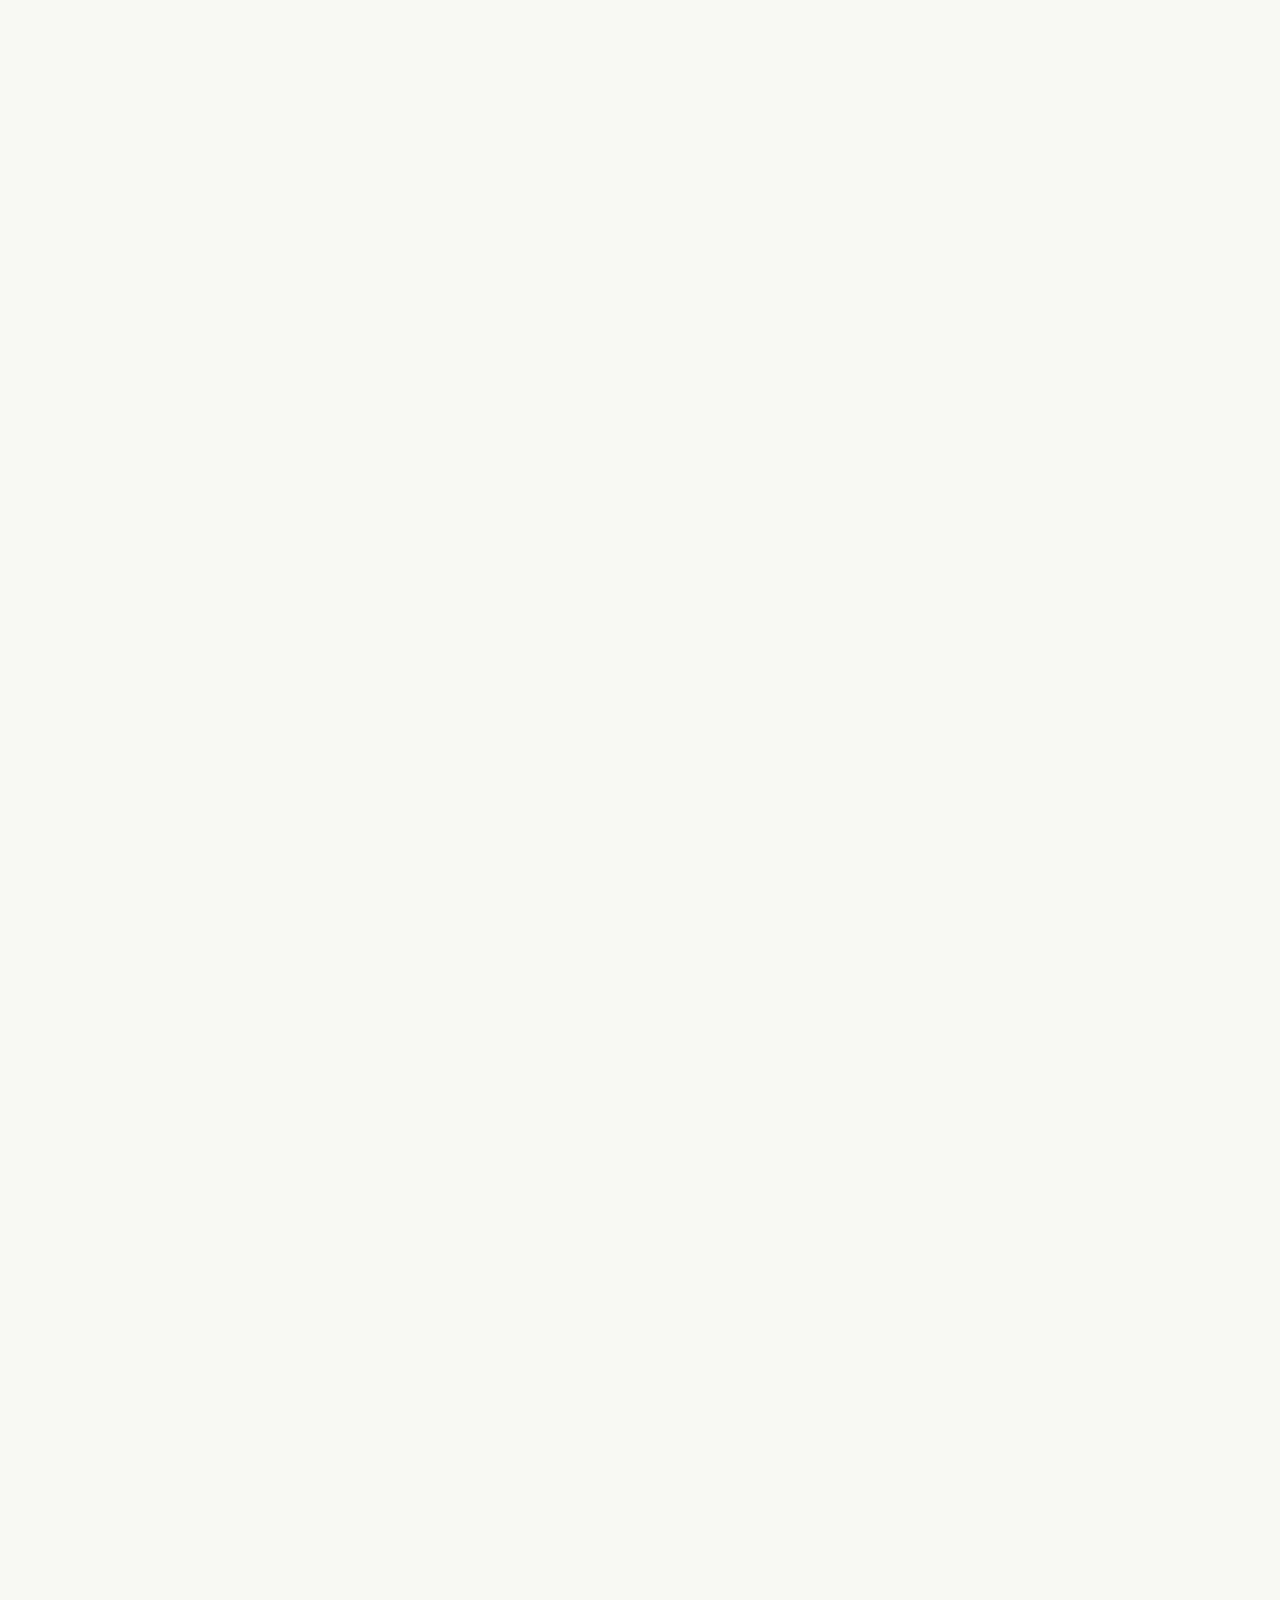
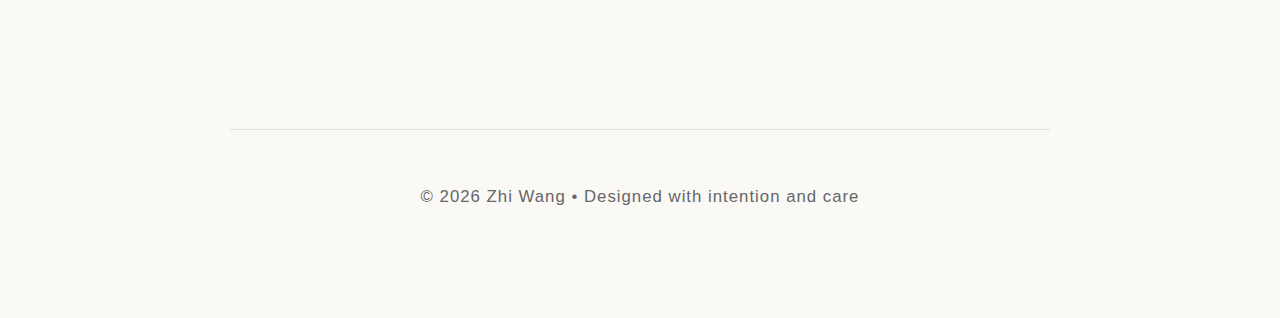
<file: index.html>
<!DOCTYPE html>
<html lang="en">

<head>
    <meta charset="UTF-8">
    <meta name="viewport" content="width=device-width, initial-scale=1.0">
    <meta name="description"
        content="Zhi Wang — Data scientist and AI developer in pharma, building analytics solutions that turn complex data into clear decisions.">
    <meta name="keywords" content="pharma, Data Scientist, AI developer">
    <title>Zhi Wang</title>
    <link
        href="https://fonts.googleapis.com/css2?family=Cormorant+Garamond:wght@300;400;600&family=Inter:wght@300;400;500;600&display=swap"
        rel="stylesheet">
    <link rel="stylesheet" href="styles.css">
    <!-- Google tag (gtag.js) -->
    <script async src="https://www.googletagmanager.com/gtag/js?id=G-XLRJQ6YV95"></script>
    <script>
        window.dataLayer = window.dataLayer || [];
        function gtag() { dataLayer.push(arguments); }
        gtag('js', new Date());
        gtag('config', 'G-XLRJQ6YV95');
    </script>
</head>

<body>
    <div class="container">
        <nav>
            <ul>
                <li><a href="index.html" class="active">Home</a></li>
                <li><a href="bio.html">Bio</a></li>
                <li><a href="apps/">Apps</a></li>
                <li><a href="blog/">Blog</a></li>
                <li><a href="fun/">Fun</a></li>
                <li><a href="publications.html">Publications</a></li>
                <li><a href="index.html#contact">Contact</a></li>
            </ul>
        </nav>

        <header>
            <h1>Zhi Wang</h1>
            <p class="tagline">Pharma <span class="accent-dot"></span> Data Scientist <span class="accent-dot"></span>
                AI Developer</p>
        </header>

        <section id="intro">
            <h2>Intro</h2>
            <p class="intro">
                Trained as a research scientist in public health, I am an analytics professional in pharma who builds
                data science and AI solutions that turn complex data into clear decisions and measurable impact.
            </p>
            <p class="intro">
                In my free time, I build apps and practical solutions focused on real health problems.
            </p>
        </section>

        <section id="contact">
            <h2>Let's Connect</h2>
            <p class="intro">
                I'm always interested in collaborating on meaningful projects, speaking at events,
                or simply having thoughtful conversations about data science, AI, and health tech.
            </p>
            <p>LinkedIn is the best option to reach out. I'm also active on GitHub.</p>
            <div class="contact-links">
                <a href="https://github.com/zhiwdev" target="_blank" rel="noopener noreferrer">GitHub</a>
                <a href="https://www.linkedin.com/in/zwang89" target="_blank" rel="noopener noreferrer">LinkedIn</a>
            </div>
        </section>

        <footer>
            <p>© 2026 Zhi Wang • Designed with intention and care</p>
        </footer>
    </div>
</body>

</html>
</file>
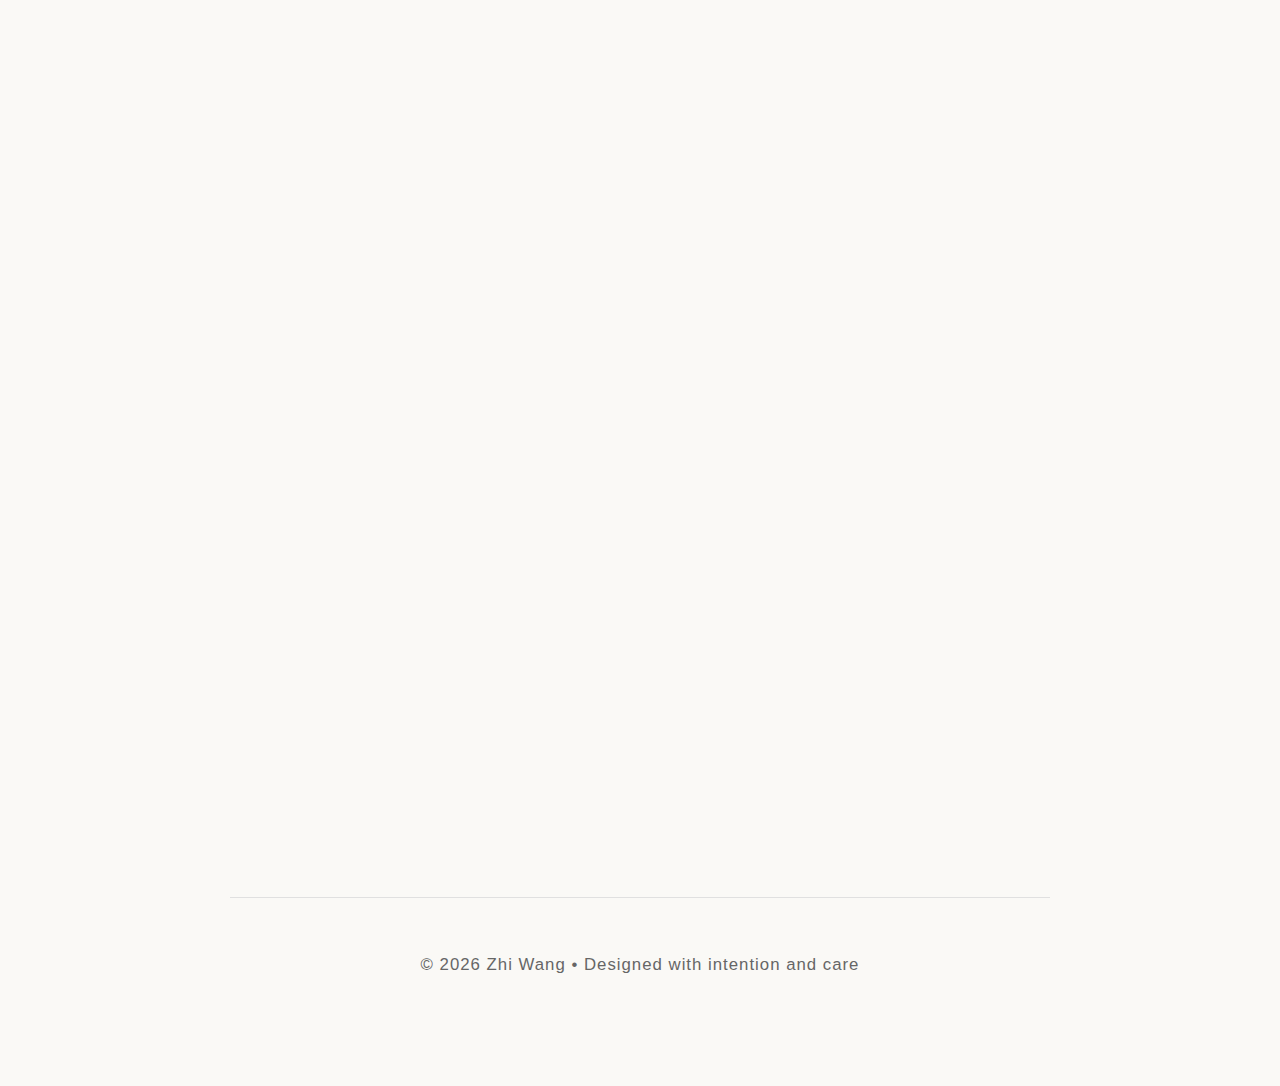
<file: apps/index.html>
<!DOCTYPE html>
<html lang="en">

<head>
    <meta charset="UTF-8">
    <meta name="viewport" content="width=device-width, initial-scale=1.0">
    <meta name="description" content="Apps built by Zhi Wang — practical solutions focused on real health problems.">
    <title>Apps • Zhi Wang</title>
    <link
        href="https://fonts.googleapis.com/css2?family=Cormorant+Garamond:wght@300;400;600&family=Inter:wght@300;400;500;600&display=swap"
        rel="stylesheet">
    <link rel="stylesheet" href="../styles.css">
    <!-- Google tag (gtag.js) -->
    <script async src="https://www.googletagmanager.com/gtag/js?id=G-XLRJQ6YV95"></script>
    <script>
        window.dataLayer = window.dataLayer || [];
        function gtag() { dataLayer.push(arguments); }
        gtag('js', new Date());
        gtag('config', 'G-XLRJQ6YV95');
    </script>
</head>

<body>
    <div class="container">
        <nav>
            <ul>
                <li><a href="../index.html">Home</a></li>
                <li><a href="../bio.html">Bio</a></li>
                <li><a href="../apps/" class="active">Apps</a></li>
                <li><a href="../blog/">Blog</a></li>
                <li><a href="../fun/">Fun</a></li>
                <li><a href="../publications.html">Publications</a></li>
                <li><a href="../index.html#contact">Contact</a></li>
            </ul>
        </nav>

        <section id="apps">
            <h2>Apps</h2>
            <p class="intro">
                I build apps to help people and improve wellness.
            </p>
            <div class="glass-card">
                <h3
                    style="font-family: 'Cormorant Garamond', serif; font-size: 1.6rem; font-weight: 400; color: var(--text-primary); margin-bottom: 12px;">
                    NotEmbarrassing</h3>
                <p>
                    NotEmbarrassing is a privacy-first iOS app that helps people discreetly log sensitive health
                    symptoms, monitor patterns over time, and keep personal data secure with SwiftUI, Core Data, and
                    CloudKit-backed iCloud sync.
                </p>
                <p style="margin-bottom: 0;">
                    Product website: <a href="https://productsbweb.pages.dev/not-embarrassing/" target="_blank" rel="noopener noreferrer"
                        style="color: var(--gold); text-decoration: none; border-bottom: 1px solid var(--gold);"
                        aria-label="Visit NotEmbarrassing product website">productsbweb.pages.dev/not-embarrassing/</a>
                </p>
            </div>
        </section>

        <footer>
            <p>© 2026 Zhi Wang • Designed with intention and care</p>
        </footer>
    </div>
</body>

</html>
</file>
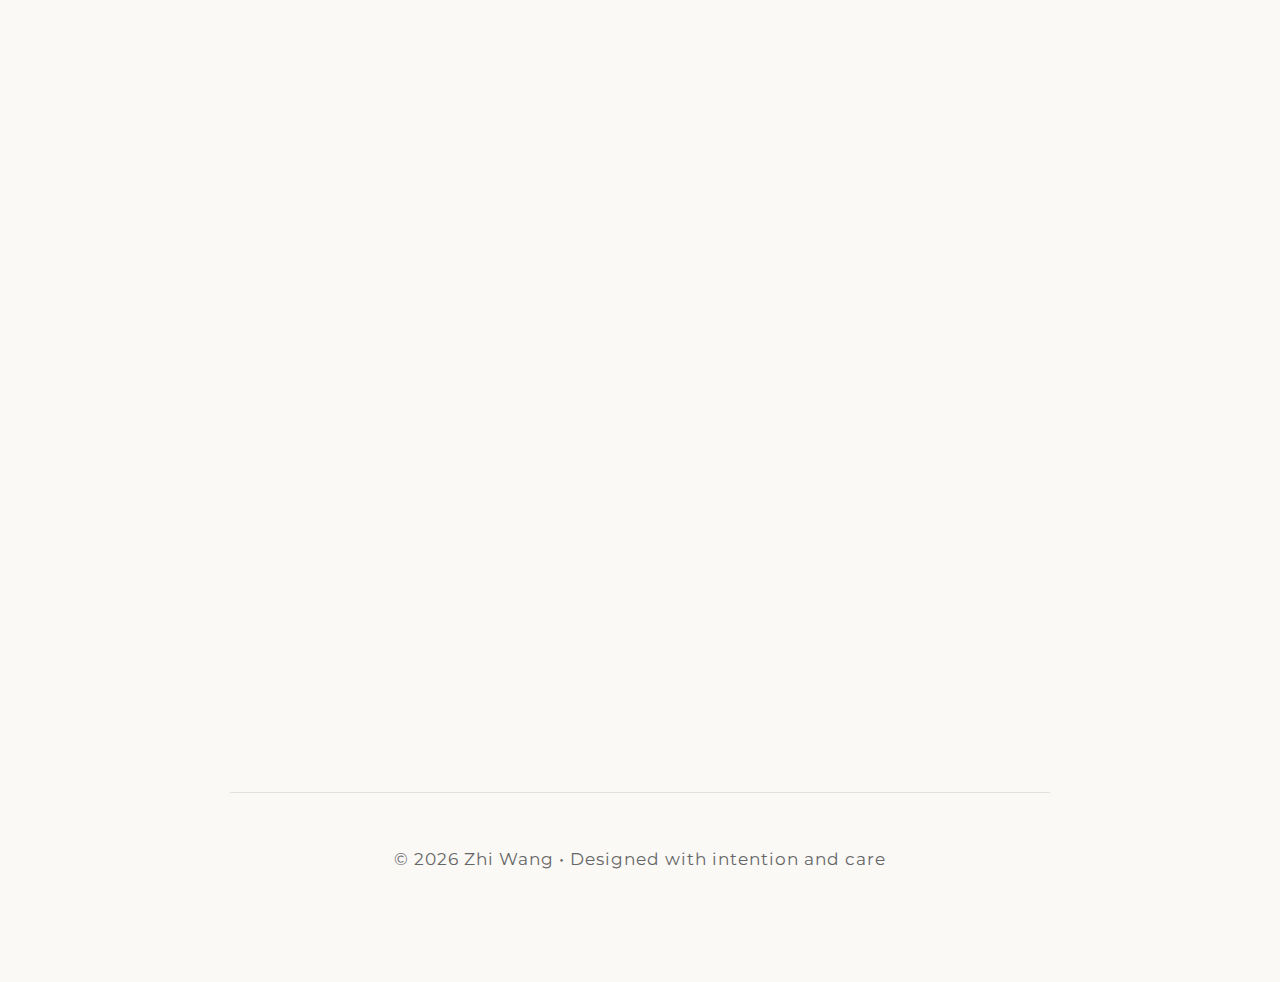
<file: blog/index.html>
<!DOCTYPE html>
<html lang="en">

<head>
    <meta charset="UTF-8">
    <meta name="viewport" content="width=device-width, initial-scale=1.0">
    <meta name="description"
        content="Blog by Zhi Wang — essays and notes on data science, AI, analytics leadership, and building products.">
    <title>Blog • Zhi Wang</title>
    <link
        href="https://fonts.googleapis.com/css2?family=Cormorant+Garamond:wght@300;400;600&family=Montserrat:wght@300;400;600&display=swap"
        rel="stylesheet">
    <link rel="stylesheet" href="../styles.css">
    <!-- Google tag (gtag.js) -->
    <script async src="https://www.googletagmanager.com/gtag/js?id=G-XLRJQ6YV95"></script>
    <script>
        window.dataLayer = window.dataLayer || [];
        function gtag() { dataLayer.push(arguments); }
        gtag('js', new Date());
        gtag('config', 'G-XLRJQ6YV95');
    </script>
</head>

<body>
    <div class="container">

        <nav>
            <ul>
                <li><a href="../index.html">Home</a></li>
                <li><a href="../bio.html">Bio</a></li>
                <li><a href="../apps/">Apps</a></li>
                <li><a href="../blog/" class="active">Blog</a></li>
                <li><a href="../fun/">Fun</a></li>
                <li><a href="../publications.html">Publications</a></li>
                <li><a href="../index.html#contact">Contact</a></li>
            </ul>
        </nav>

        <section id="blog">
            <h2>Blog</h2>
            <p class="intro">
                Essays and notes on data science, AI, analytics leadership, and the craft of building.
            </p>
            <p>
                Coming soon.
            </p>
        </section>

        <footer>
            <p>© 2026 Zhi Wang • Designed with intention and care</p>
        </footer>
    </div>
</body>

</html>
</file>
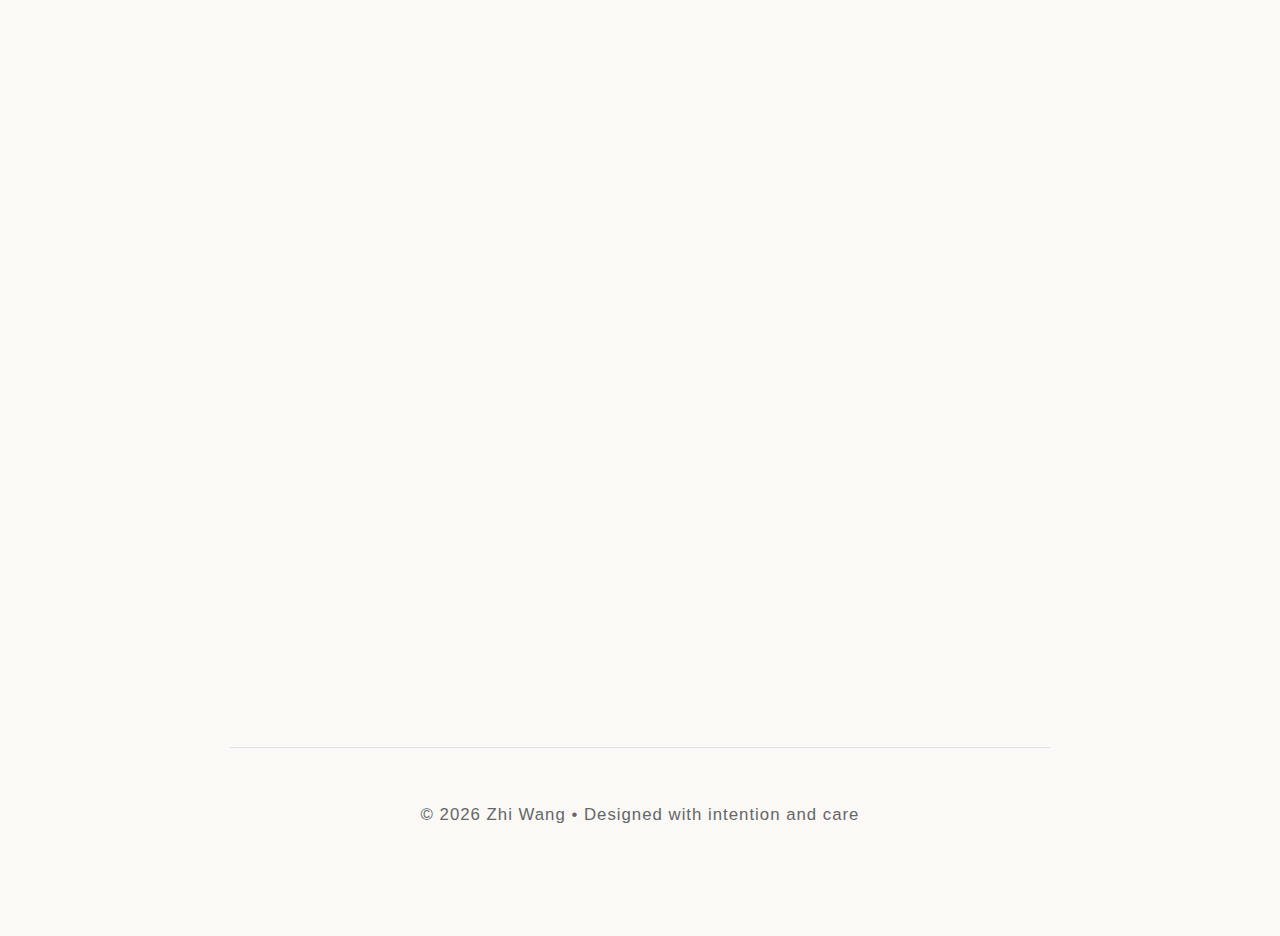
<file: fun/index.html>
<!DOCTYPE html>
<html lang="en">

<head>
    <meta charset="UTF-8">
    <meta name="viewport" content="width=device-width, initial-scale=1.0">
    <meta name="description" content="Fun side projects, experiments, and creative work by Zhi Wang.">
    <title>Fun • Zhi Wang</title>
    <link
        href="https://fonts.googleapis.com/css2?family=Cormorant+Garamond:wght@300;400;600&family=Inter:wght@300;400;500;600&display=swap"
        rel="stylesheet">
    <link rel="stylesheet" href="../styles.css">
    <!-- Google tag (gtag.js) -->
    <script async src="https://www.googletagmanager.com/gtag/js?id=G-XLRJQ6YV95"></script>
    <script>
        window.dataLayer = window.dataLayer || [];
        function gtag() { dataLayer.push(arguments); }
        gtag('js', new Date());
        gtag('config', 'G-XLRJQ6YV95');
    </script>
</head>

<body>
    <div class="container">
        <nav>
            <ul>
                <li><a href="../index.html">Home</a></li>
                <li><a href="../bio.html">Bio</a></li>
                <li><a href="../apps/">Apps</a></li>
                <li><a href="../blog/">Blog</a></li>
                <li><a href="../fun/" class="active">Fun</a></li>
                <li><a href="../publications.html">Publications</a></li>
                <li><a href="../index.html#contact">Contact</a></li>
            </ul>
        </nav>

        <section id="fun">
            <h2>Fun</h2>
            <p class="intro">
                Side quests, experiments, and small delights outside the main work.
            </p>
            <p>
                Coming soon.
            </p>
        </section>

        <footer>
            <p>© 2026 Zhi Wang • Designed with intention and care</p>
        </footer>
    </div>
</body>

</html>
</file>
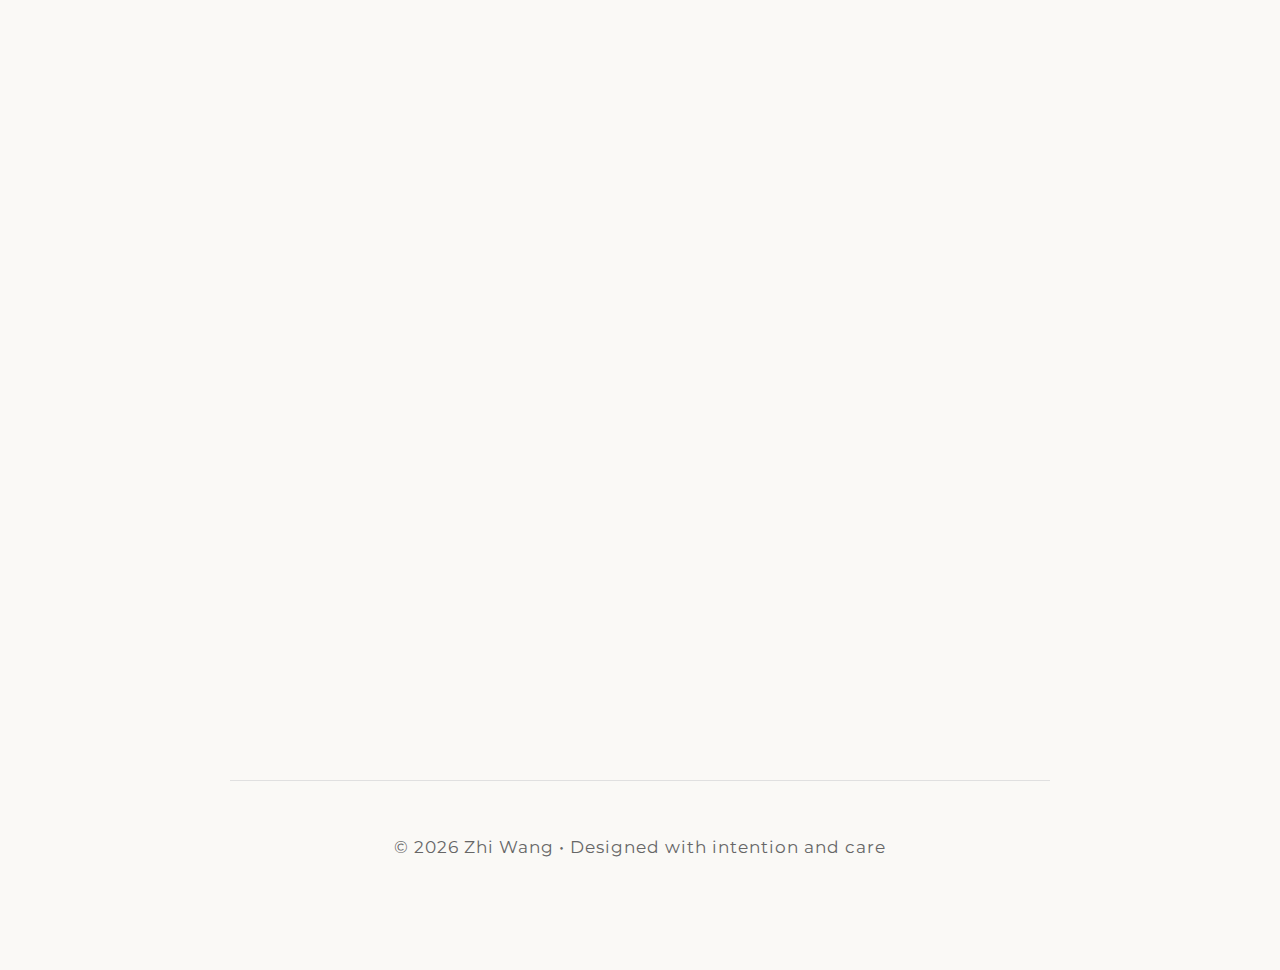
<file: apps.html>
<!DOCTYPE html>
<html lang="en">

<head>
    <meta charset="UTF-8">
    <meta name="viewport" content="width=device-width, initial-scale=1.0">
    <title>Apps • Zhi Wang</title>
    <link
        href="https://fonts.googleapis.com/css2?family=Cormorant+Garamond:wght@300;400;600&family=Montserrat:wght@300;400;600&display=swap"
        rel="stylesheet">
    <style>
        * {
            margin: 0;
            padding: 0;
            box-sizing: border-box;
        }

        :root {
            --cream: #faf9f6;
            --charcoal: #2c2c2c;
            --gold: #d4af37;
            --sage: #8a9a7b;
            --text-primary: #1a1a1a;
            --text-secondary: #666666;
        }

        body {
            font-family: 'Montserrat', sans-serif;
            background: var(--cream);
            color: var(--text-primary);
            line-height: 1.8;
        }

        .container {
            max-width: 900px;
            margin: 0 auto;
            padding: 80px 40px;
        }

        header {
            margin-bottom: 100px;
            opacity: 0;
            animation: fadeInUp 1.2s ease-out forwards;
        }

        @keyframes fadeInUp {
            from {
                opacity: 0;
                transform: translateY(30px);
            }

            to {
                opacity: 1;
                transform: translateY(0);
            }
        }

        h1 {
            font-family: 'Cormorant Garamond', serif;
            font-size: 5rem;
            font-weight: 300;
            color: var(--charcoal);
            margin-bottom: 20px;
            letter-spacing: -2px;
            position: relative;
            display: inline-block;
        }

        h1::after {
            content: '';
            position: absolute;
            bottom: -10px;
            left: 0;
            width: 0;
            height: 2px;
            background: linear-gradient(90deg, var(--gold), var(--sage));
            animation: expandLine 1.5s ease-out 0.5s forwards;
        }

        @keyframes expandLine {
            to {
                width: 100%;
            }
        }

        .tagline {
            font-size: 1.1rem;
            color: var(--text-secondary);
            font-weight: 300;
            letter-spacing: 3px;
            text-transform: uppercase;
            margin-top: 30px;
        }

        nav {
            margin: 60px 0 100px;
            border-top: 1px solid #e0e0e0;
            border-bottom: 1px solid #e0e0e0;
            padding: 30px 0;
            opacity: 0;
            animation: fadeIn 1s ease-out 0.8s forwards;
        }

        @keyframes fadeIn {
            to {
                opacity: 1;
            }
        }

        nav ul {
            list-style: none;
            display: flex;
            gap: 50px;
            justify-content: center;
            flex-wrap: wrap;
        }

        nav a {
            color: var(--text-primary);
            text-decoration: none;
            font-size: 0.9rem;
            letter-spacing: 2px;
            text-transform: uppercase;
            position: relative;
            transition: color 0.3s ease;
        }

        nav a::before {
            content: '';
            position: absolute;
            bottom: -5px;
            left: 50%;
            width: 0;
            height: 1px;
            background: var(--gold);
            transition: all 0.3s ease;
            transform: translateX(-50%);
        }

        nav a:hover {
            color: var(--gold);
        }

        nav a:hover::before {
            width: 100%;
        }

        section {
            margin-bottom: 120px;
            opacity: 0;
            animation: fadeInUp 1s ease-out forwards;
        }

        section:nth-child(1) {
            animation-delay: 1s;
        }

        h2 {
            font-family: 'Cormorant Garamond', serif;
            font-size: 3rem;
            font-weight: 400;
            color: var(--charcoal);
            margin-bottom: 40px;
            position: relative;
            padding-bottom: 20px;
        }

        h2::after {
            content: '';
            position: absolute;
            bottom: 0;
            left: 0;
            width: 80px;
            height: 1px;
            background: var(--gold);
        }

        p {
            font-size: 1.05rem;
            color: var(--text-secondary);
            margin-bottom: 25px;
            line-height: 2;
        }

        .intro {
            font-size: 1.3rem;
            color: var(--text-primary);
            font-weight: 300;
            line-height: 2.2;
            margin-bottom: 40px;
        }

        footer {
            margin-top: 150px;
            padding-top: 50px;
            border-top: 1px solid #e0e0e0;
            text-align: center;
            color: var(--text-secondary);
            font-size: 0.85rem;
            letter-spacing: 1px;
        }

        .accent-dot {
            display: inline-block;
            width: 6px;
            height: 6px;
            background: var(--gold);
            border-radius: 50%;
            margin: 0 10px;
            animation: pulse 2s ease-in-out infinite;
        }

        @keyframes pulse {

            0%,
            100% {
                opacity: 1;
                transform: scale(1);
            }

            50% {
                opacity: 0.5;
                transform: scale(0.8);
            }
        }

        @media (max-width: 768px) {
            h1 {
                font-size: 3rem;
            }

            h2 {
                font-size: 2rem;
            }

            .container {
                padding: 40px 20px;
            }

            nav ul {
                gap: 30px;
            }
        }
    </style>
</head>

<body>
    <div class="container">


        <nav>
            <ul>
                <li><a href="index.html">Home</a></li>
                <li><a href="bio.html">Bio</a></li>
                <li><a href="apps.html">Apps</a></li>
                <li><a href="blog.html">Blog</a></li>
                <li><a href="fun.html">Fun</a></li>
                <li><a href="publications.html">Publications</a></li>
                <li><a href="index.html#contact">Contact</a></li>
            </ul>
        </nav>

        <section id="apps">
            <h2>Apps</h2>
            <p class="intro">
                A collection of applications I've built to solve problems in [domain].
            </p>
            <p>
                Highlight your flagship apps here with short descriptions, tech stack, and impact.
                You can add links, screenshots, or case studies as needed.
            </p>
        </section>

        <footer>
            <p>© 2026 Zhi Wang • Designed with intention and care</p>
        </footer>
    </div>
</body>

</html>
</file>
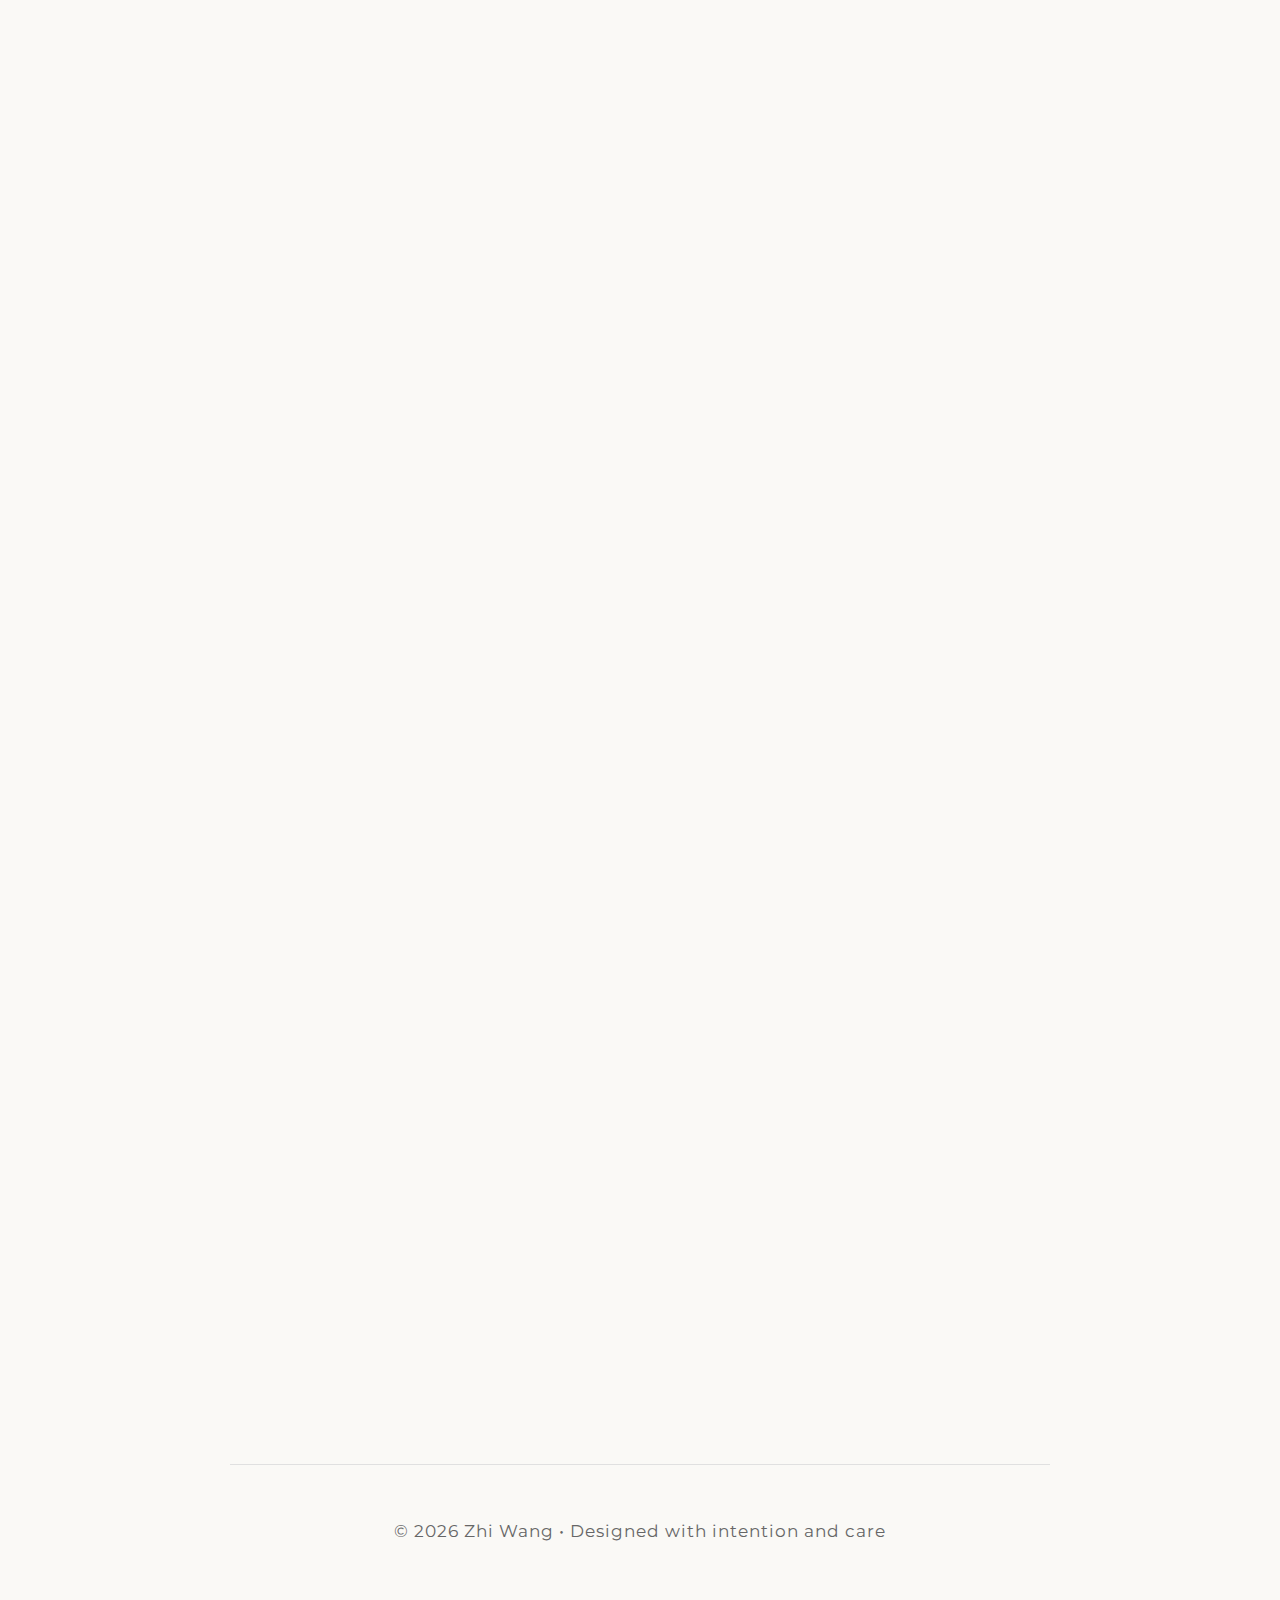
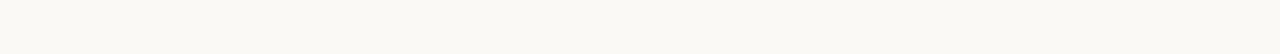
<file: bio.html>
<!DOCTYPE html>
<html lang="en">

<head>
    <meta charset="UTF-8">
    <meta name="viewport" content="width=device-width, initial-scale=1.0">
    <meta name="description"
        content="Professional bio of Zhi Wang — data scientist and analytics leader in pharma with a Ph.D. in Public Health from Indiana University Bloomington.">
    <title>Bio • Zhi Wang</title>
    <link
        href="https://fonts.googleapis.com/css2?family=Cormorant+Garamond:wght@300;400;600&family=Montserrat:wght@300;400;600&display=swap"
        rel="stylesheet">
    <link rel="stylesheet" href="styles.css">
    <!-- Google tag (gtag.js) -->
    <script async src="https://www.googletagmanager.com/gtag/js?id=G-XLRJQ6YV95"></script>
    <script>
        window.dataLayer = window.dataLayer || [];
        function gtag() { dataLayer.push(arguments); }
        gtag('js', new Date());
        gtag('config', 'G-XLRJQ6YV95');
    </script>
</head>

<body>
    <div class="container">

        <nav>
            <ul>
                <li><a href="index.html">Home</a></li>
                <li><a href="bio.html" class="active">Bio</a></li>
                <li><a href="apps/">Apps</a></li>
                <li><a href="blog/">Blog</a></li>
                <li><a href="fun/">Fun</a></li>
                <li><a href="publications.html">Publications</a></li>
                <li><a href="index.html#contact">Contact</a></li>
            </ul>
        </nav>

        <section id="bio">
            <h2>Professional Bio</h2>

            <!-- Bio content with photo side by side -->
            <div class="bio-layout" style="display: flex; gap: 50px; align-items: flex-start; flex-wrap: wrap;">
                <!-- Bio Text -->
                <div style="flex: 1; min-width: 300px;">
                    <p style="font-size: 1.1rem; color: var(--text-secondary); margin-bottom: 25px; line-height: 2;">
                        I am a data science and analytics professional with a focus on applied analytics, leadership,
                        and product-oriented problem solving in the pharmaceutical industry. I currently work at Merck
                        within the Digital Human Health organization and previously worked at Eli Lilly in the Advanced
                        Analytics &amp; Data Science (AADS) organization.
                    </p>
                    <p style="font-size: 1.1rem; color: var(--text-secondary); margin-bottom: 25px; line-height: 2;">
                        My interests center on building analytics that are practical, scalable, and decision-focused. I
                        am particularly drawn to analytics leadership, applied AI, and turning ideas into real
                        products—whether through internal platforms, experimental projects, or side-hustle applications.
                    </p>
                    <p style="font-size: 1.1rem; color: var(--text-secondary); margin-bottom: 25px; line-height: 2;">
                        I hold a Ph.D. in Public Health and an M.S. in Data Science from Indiana University Bloomington.
                        This website is a place where I share perspectives on analytics and leadership, document
                        projects I'm building, and explore ideas outside of my day-to-day role.
                    </p>
                </div>

                <!-- Profile Photo -->
                <div class="bio-photo"
                    style="width: 200px; height: 200px; border-radius: 50%; overflow: hidden; border: 3px solid var(--charcoal); box-shadow: 0 8px 30px rgba(0,0,0,0.1); flex-shrink: 0; position: relative; background-color: #5a5a5a;">
                    <img src="profile-photo.jpg" alt="Zhi Wang"
                        style="position: absolute; width: 116%; height: auto; left: 50%; top: 50%; transform: translate(-50%, -50%) translate(-18px, 6px);">
                </div>
            </div>

            <h3
                style="font-family: 'Cormorant Garamond', serif; font-size: 1.8rem; font-weight: 400; color: var(--charcoal); margin-top: 60px; margin-bottom: 20px;">
                Disclaimer</h3>
            <p style="font-style: italic; color: var(--text-secondary);">
                All views and content shared on this website are my own and do not represent the views, positions, or
                policies of my employer or any affiliated organizations.
            </p>
        </section>

        <footer>
            <p>© 2026 Zhi Wang • Designed with intention and care</p>
        </footer>
    </div>
</body>

</html>
</file>
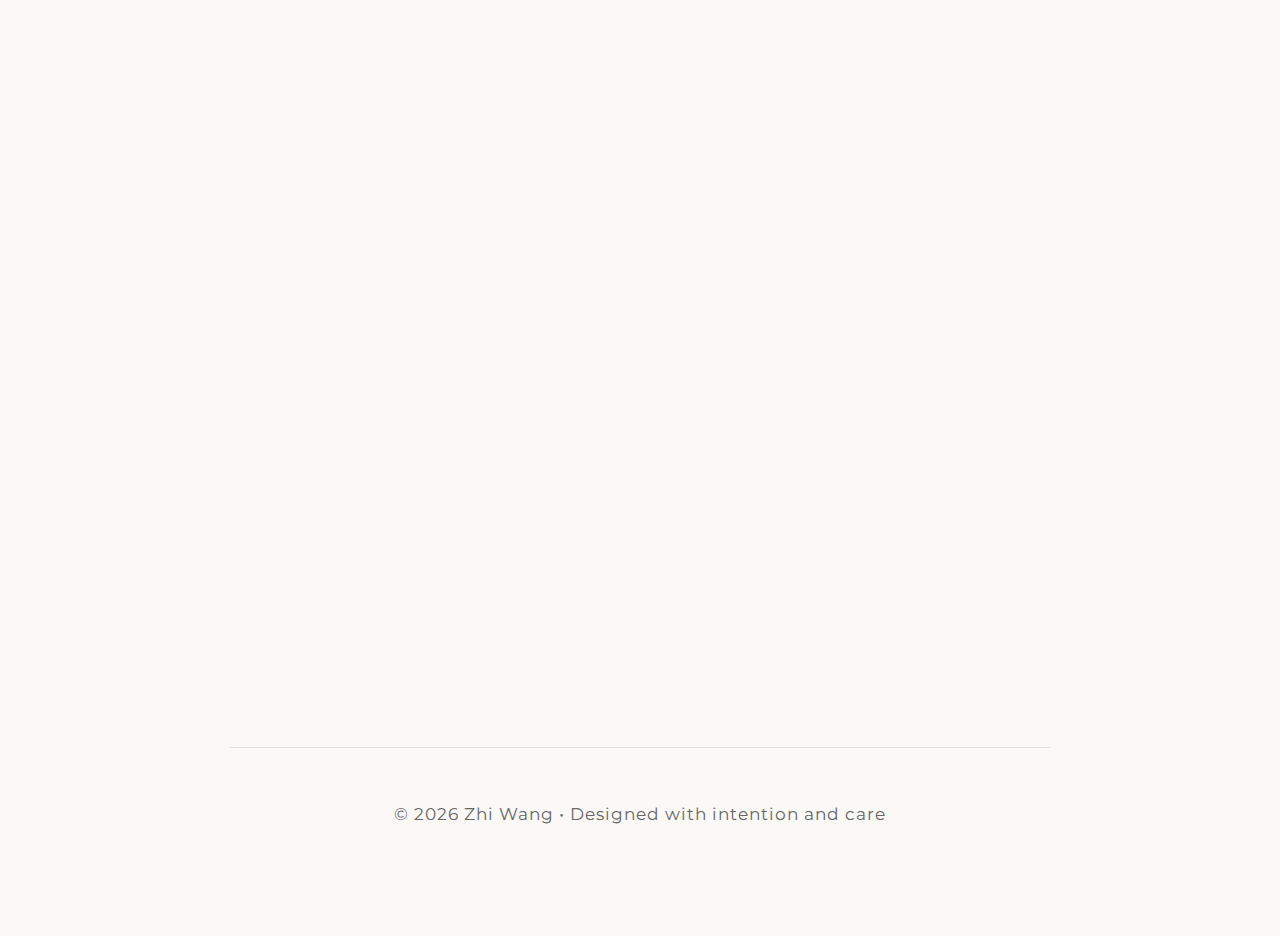
<file: blog.html>
<!DOCTYPE html>
<html lang="en">

<head>
    <meta charset="UTF-8">
    <meta name="viewport" content="width=device-width, initial-scale=1.0">
    <title>Blog • Zhi Wang</title>
    <link
        href="https://fonts.googleapis.com/css2?family=Cormorant+Garamond:wght@300;400;600&family=Montserrat:wght@300;400;600&display=swap"
        rel="stylesheet">
    <style>
        * {
            margin: 0;
            padding: 0;
            box-sizing: border-box;
        }

        :root {
            --cream: #faf9f6;
            --charcoal: #2c2c2c;
            --gold: #d4af37;
            --sage: #8a9a7b;
            --text-primary: #1a1a1a;
            --text-secondary: #666666;
        }

        body {
            font-family: 'Montserrat', sans-serif;
            background: var(--cream);
            color: var(--text-primary);
            line-height: 1.8;
        }

        .container {
            max-width: 900px;
            margin: 0 auto;
            padding: 80px 40px;
        }

        header {
            margin-bottom: 100px;
            opacity: 0;
            animation: fadeInUp 1.2s ease-out forwards;
        }

        @keyframes fadeInUp {
            from {
                opacity: 0;
                transform: translateY(30px);
            }

            to {
                opacity: 1;
                transform: translateY(0);
            }
        }

        h1 {
            font-family: 'Cormorant Garamond', serif;
            font-size: 5rem;
            font-weight: 300;
            color: var(--charcoal);
            margin-bottom: 20px;
            letter-spacing: -2px;
            position: relative;
            display: inline-block;
        }

        h1::after {
            content: '';
            position: absolute;
            bottom: -10px;
            left: 0;
            width: 0;
            height: 2px;
            background: linear-gradient(90deg, var(--gold), var(--sage));
            animation: expandLine 1.5s ease-out 0.5s forwards;
        }

        @keyframes expandLine {
            to {
                width: 100%;
            }
        }

        .tagline {
            font-size: 1.1rem;
            color: var(--text-secondary);
            font-weight: 300;
            letter-spacing: 3px;
            text-transform: uppercase;
            margin-top: 30px;
        }

        nav {
            margin: 60px 0 100px;
            border-top: 1px solid #e0e0e0;
            border-bottom: 1px solid #e0e0e0;
            padding: 30px 0;
            opacity: 0;
            animation: fadeIn 1s ease-out 0.8s forwards;
        }

        @keyframes fadeIn {
            to {
                opacity: 1;
            }
        }

        nav ul {
            list-style: none;
            display: flex;
            gap: 50px;
            justify-content: center;
            flex-wrap: wrap;
        }

        nav a {
            color: var(--text-primary);
            text-decoration: none;
            font-size: 0.9rem;
            letter-spacing: 2px;
            text-transform: uppercase;
            position: relative;
            transition: color 0.3s ease;
        }

        nav a::before {
            content: '';
            position: absolute;
            bottom: -5px;
            left: 50%;
            width: 0;
            height: 1px;
            background: var(--gold);
            transition: all 0.3s ease;
            transform: translateX(-50%);
        }

        nav a:hover {
            color: var(--gold);
        }

        nav a:hover::before {
            width: 100%;
        }

        section {
            margin-bottom: 120px;
            opacity: 0;
            animation: fadeInUp 1s ease-out forwards;
        }

        section:nth-child(1) {
            animation-delay: 1s;
        }

        h2 {
            font-family: 'Cormorant Garamond', serif;
            font-size: 3rem;
            font-weight: 400;
            color: var(--charcoal);
            margin-bottom: 40px;
            position: relative;
            padding-bottom: 20px;
        }

        h2::after {
            content: '';
            position: absolute;
            bottom: 0;
            left: 0;
            width: 80px;
            height: 1px;
            background: var(--gold);
        }

        p {
            font-size: 1.05rem;
            color: var(--text-secondary);
            margin-bottom: 25px;
            line-height: 2;
        }

        .intro {
            font-size: 1.3rem;
            color: var(--text-primary);
            font-weight: 300;
            line-height: 2.2;
            margin-bottom: 40px;
        }

        footer {
            margin-top: 150px;
            padding-top: 50px;
            border-top: 1px solid #e0e0e0;
            text-align: center;
            color: var(--text-secondary);
            font-size: 0.85rem;
            letter-spacing: 1px;
        }

        .accent-dot {
            display: inline-block;
            width: 6px;
            height: 6px;
            background: var(--gold);
            border-radius: 50%;
            margin: 0 10px;
            animation: pulse 2s ease-in-out infinite;
        }

        @keyframes pulse {

            0%,
            100% {
                opacity: 1;
                transform: scale(1);
            }

            50% {
                opacity: 0.5;
                transform: scale(0.8);
            }
        }

        @media (max-width: 768px) {
            h1 {
                font-size: 3rem;
            }

            h2 {
                font-size: 2rem;
            }

            .container {
                padding: 40px 20px;
            }

            nav ul {
                gap: 30px;
            }
        }
    </style>
</head>

<body>
    <div class="container">


        <nav>
            <ul>
                <li><a href="index.html">Home</a></li>
                <li><a href="bio.html">Bio</a></li>
                <li><a href="apps.html">Apps</a></li>
                <li><a href="blog.html">Blog</a></li>
                <li><a href="fun.html">Fun</a></li>
                <li><a href="publications.html">Publications</a></li>
                <li><a href="index.html#contact">Contact</a></li>
            </ul>
        </nav>

        <section id="blog">
            <h2>Blog</h2>
            <p class="intro">
                Essays and notes on [topics], [research], and the craft of building.
            </p>
            <p>
                Add a list of recent posts, categories, or an archive link when ready.
            </p>
        </section>

        <footer>
            <p>© 2026 Zhi Wang • Designed with intention and care</p>
        </footer>
    </div>
</body>

</html>
</file>
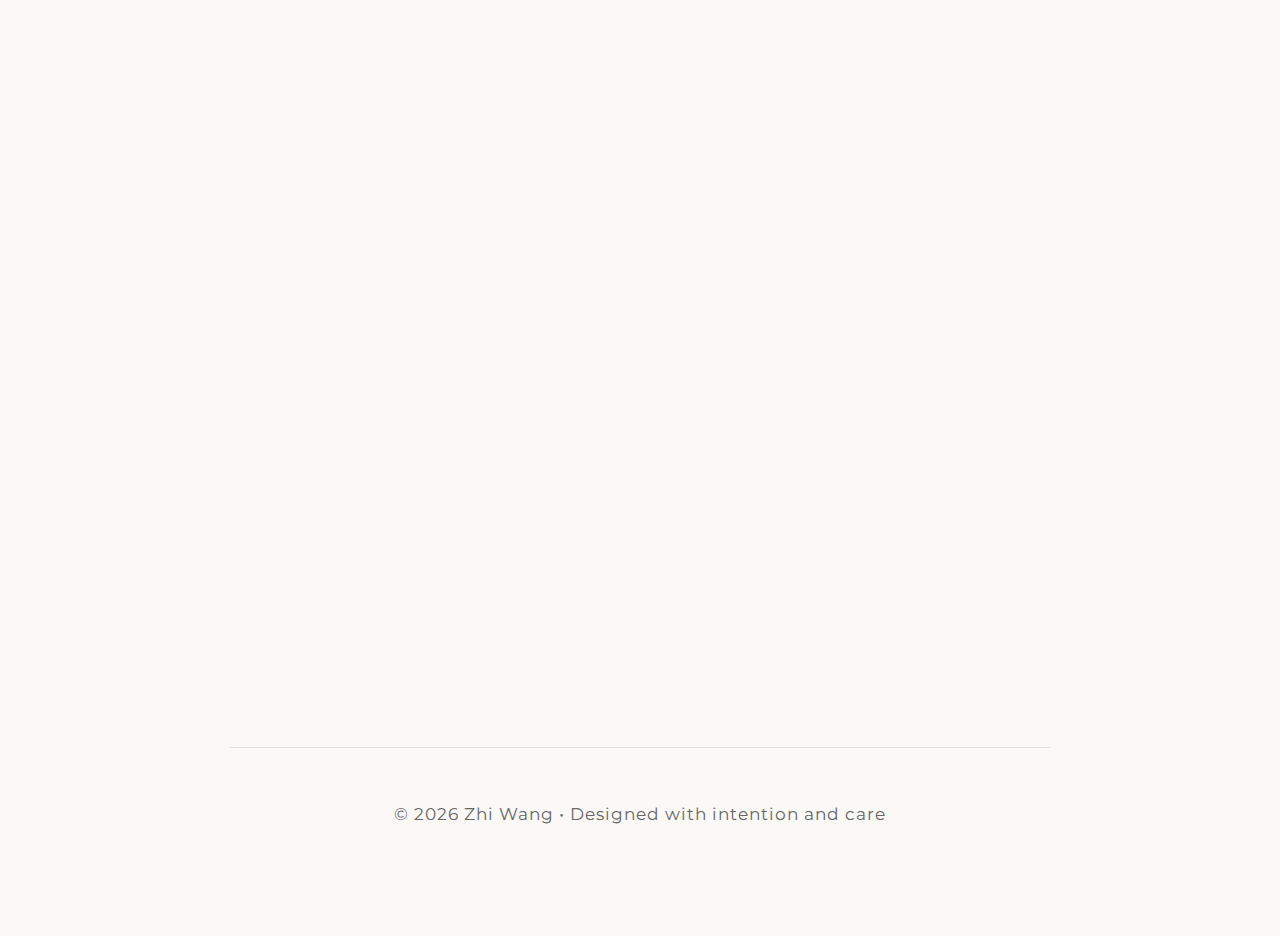
<file: fun.html>
<!DOCTYPE html>
<html lang="en">
<head>
    <meta charset="UTF-8">
    <meta name="viewport" content="width=device-width, initial-scale=1.0">
    <title>Fun • Zhi Wang</title>
    <link href="https://fonts.googleapis.com/css2?family=Cormorant+Garamond:wght@300;400;600&family=Montserrat:wght@300;400;600&display=swap" rel="stylesheet">
    <style>
        * {
            margin: 0;
            padding: 0;
            box-sizing: border-box;
        }

        :root {
            --cream: #faf9f6;
            --charcoal: #2c2c2c;
            --gold: #d4af37;
            --sage: #8a9a7b;
            --text-primary: #1a1a1a;
            --text-secondary: #666666;
        }

        body {
            font-family: 'Montserrat', sans-serif;
            background: var(--cream);
            color: var(--text-primary);
            line-height: 1.8;
        }

        .container {
            max-width: 900px;
            margin: 0 auto;
            padding: 80px 40px;
        }

        header {
            margin-bottom: 100px;
            opacity: 0;
            animation: fadeInUp 1.2s ease-out forwards;
        }

        @keyframes fadeInUp {
            from { opacity: 0; transform: translateY(30px); }
            to { opacity: 1; transform: translateY(0); }
        }

        h1 {
            font-family: 'Cormorant Garamond', serif;
            font-size: 5rem;
            font-weight: 300;
            color: var(--charcoal);
            margin-bottom: 20px;
            letter-spacing: -2px;
            position: relative;
            display: inline-block;
        }

        h1::after {
            content: '';
            position: absolute;
            bottom: -10px;
            left: 0;
            width: 0;
            height: 2px;
            background: linear-gradient(90deg, var(--gold), var(--sage));
            animation: expandLine 1.5s ease-out 0.5s forwards;
        }

        @keyframes expandLine {
            to { width: 100%; }
        }

        .tagline {
            font-size: 1.1rem;
            color: var(--text-secondary);
            font-weight: 300;
            letter-spacing: 3px;
            text-transform: uppercase;
            margin-top: 30px;
        }

        nav {
            margin: 60px 0 100px;
            border-top: 1px solid #e0e0e0;
            border-bottom: 1px solid #e0e0e0;
            padding: 30px 0;
            opacity: 0;
            animation: fadeIn 1s ease-out 0.8s forwards;
        }

        @keyframes fadeIn {
            to { opacity: 1; }
        }

        nav ul {
            list-style: none;
            display: flex;
            gap: 50px;
            justify-content: center;
            flex-wrap: wrap;
        }

        nav a {
            color: var(--text-primary);
            text-decoration: none;
            font-size: 0.9rem;
            letter-spacing: 2px;
            text-transform: uppercase;
            position: relative;
            transition: color 0.3s ease;
        }

        nav a::before {
            content: '';
            position: absolute;
            bottom: -5px;
            left: 50%;
            width: 0;
            height: 1px;
            background: var(--gold);
            transition: all 0.3s ease;
            transform: translateX(-50%);
        }

        nav a:hover {
            color: var(--gold);
        }

        nav a:hover::before {
            width: 100%;
        }

        section {
            margin-bottom: 120px;
            opacity: 0;
            animation: fadeInUp 1s ease-out forwards;
        }

        section:nth-child(1) { animation-delay: 1s; }

        h2 {
            font-family: 'Cormorant Garamond', serif;
            font-size: 3rem;
            font-weight: 400;
            color: var(--charcoal);
            margin-bottom: 40px;
            position: relative;
            padding-bottom: 20px;
        }

        h2::after {
            content: '';
            position: absolute;
            bottom: 0;
            left: 0;
            width: 80px;
            height: 1px;
            background: var(--gold);
        }

        p {
            font-size: 1.05rem;
            color: var(--text-secondary);
            margin-bottom: 25px;
            line-height: 2;
        }

        .intro {
            font-size: 1.3rem;
            color: var(--text-primary);
            font-weight: 300;
            line-height: 2.2;
            margin-bottom: 40px;
        }

        footer {
            margin-top: 150px;
            padding-top: 50px;
            border-top: 1px solid #e0e0e0;
            text-align: center;
            color: var(--text-secondary);
            font-size: 0.85rem;
            letter-spacing: 1px;
        }

        .accent-dot {
            display: inline-block;
            width: 6px;
            height: 6px;
            background: var(--gold);
            border-radius: 50%;
            margin: 0 10px;
            animation: pulse 2s ease-in-out infinite;
        }

        @keyframes pulse {
            0%, 100% { opacity: 1; transform: scale(1); }
            50% { opacity: 0.5; transform: scale(0.8); }
        }

        @media (max-width: 768px) {
            h1 { font-size: 3rem; }
            h2 { font-size: 2rem; }
            .container { padding: 40px 20px; }
            nav ul { gap: 30px; }
        }
    </style>
</head>
<body>
    <div class="container">
        

        <nav>
            <ul>
                <li><a href="index.html">Home</a></li>
                <li><a href="bio.html">Bio</a></li>
                <li><a href="apps.html">Apps</a></li>
                <li><a href="blog.html">Blog</a></li>
                <li><a href="fun.html">Fun</a></li>
                <li><a href="papers.html">Publications</a></li>
                <li><a href="index.html#contact">Contact</a></li>
            </ul>
        </nav>

        <section id="fun">
            <h2>Fun</h2>
            <p class="intro">
                Side quests, experiments, and small delights outside the main work.
            </p>
            <p>
                Share hobbies, creative projects, or fun lists like books, music, or travels.
            </p>
        </section>

        <footer>
            <p>© 2026 Zhi Wang • Designed with intention and care</p>
        </footer>
    </div>
</body>
</html>
</file>
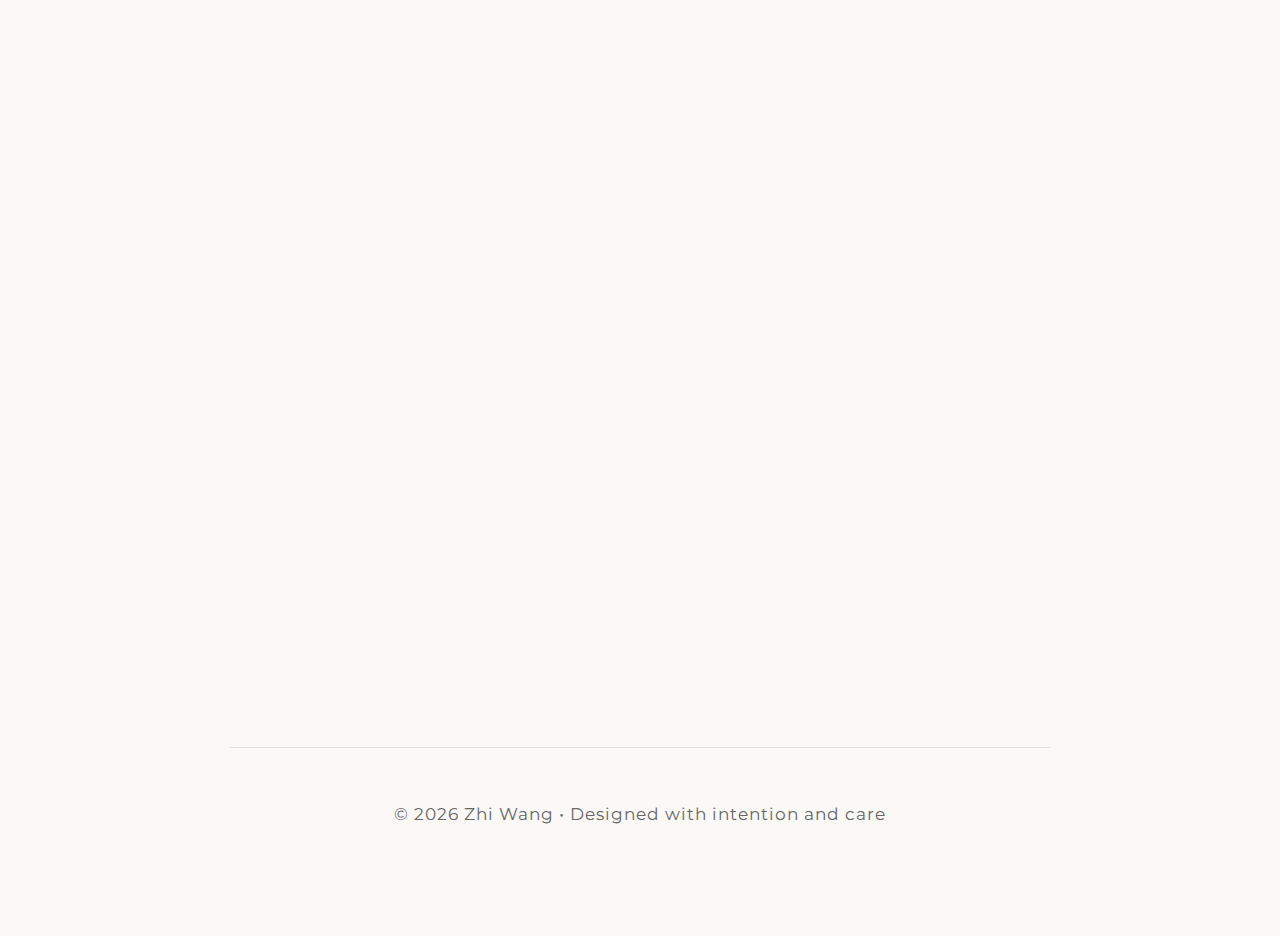
<file: papers.html>
<!DOCTYPE html>
<html lang="en">
<head>
    <meta charset="UTF-8">
    <meta name="viewport" content="width=device-width, initial-scale=1.0">
    <title>Papers • Zhi Wang</title>
    <link href="https://fonts.googleapis.com/css2?family=Cormorant+Garamond:wght@300;400;600&family=Montserrat:wght@300;400;600&display=swap" rel="stylesheet">
    <style>
        * {
            margin: 0;
            padding: 0;
            box-sizing: border-box;
        }

        :root {
            --cream: #faf9f6;
            --charcoal: #2c2c2c;
            --gold: #d4af37;
            --sage: #8a9a7b;
            --text-primary: #1a1a1a;
            --text-secondary: #666666;
        }

        body {
            font-family: 'Montserrat', sans-serif;
            background: var(--cream);
            color: var(--text-primary);
            line-height: 1.8;
        }

        .container {
            max-width: 900px;
            margin: 0 auto;
            padding: 80px 40px;
        }

        header {
            margin-bottom: 100px;
            opacity: 0;
            animation: fadeInUp 1.2s ease-out forwards;
        }

        @keyframes fadeInUp {
            from { opacity: 0; transform: translateY(30px); }
            to { opacity: 1; transform: translateY(0); }
        }

        h1 {
            font-family: 'Cormorant Garamond', serif;
            font-size: 5rem;
            font-weight: 300;
            color: var(--charcoal);
            margin-bottom: 20px;
            letter-spacing: -2px;
            position: relative;
            display: inline-block;
        }

        h1::after {
            content: '';
            position: absolute;
            bottom: -10px;
            left: 0;
            width: 0;
            height: 2px;
            background: linear-gradient(90deg, var(--gold), var(--sage));
            animation: expandLine 1.5s ease-out 0.5s forwards;
        }

        @keyframes expandLine {
            to { width: 100%; }
        }

        .tagline {
            font-size: 1.1rem;
            color: var(--text-secondary);
            font-weight: 300;
            letter-spacing: 3px;
            text-transform: uppercase;
            margin-top: 30px;
        }

        nav {
            margin: 60px 0 100px;
            border-top: 1px solid #e0e0e0;
            border-bottom: 1px solid #e0e0e0;
            padding: 30px 0;
            opacity: 0;
            animation: fadeIn 1s ease-out 0.8s forwards;
        }

        @keyframes fadeIn {
            to { opacity: 1; }
        }

        nav ul {
            list-style: none;
            display: flex;
            gap: 50px;
            justify-content: center;
            flex-wrap: wrap;
        }

        nav a {
            color: var(--text-primary);
            text-decoration: none;
            font-size: 0.9rem;
            letter-spacing: 2px;
            text-transform: uppercase;
            position: relative;
            transition: color 0.3s ease;
        }

        nav a::before {
            content: '';
            position: absolute;
            bottom: -5px;
            left: 50%;
            width: 0;
            height: 1px;
            background: var(--gold);
            transition: all 0.3s ease;
            transform: translateX(-50%);
        }

        nav a:hover {
            color: var(--gold);
        }

        nav a:hover::before {
            width: 100%;
        }

        section {
            margin-bottom: 120px;
            opacity: 0;
            animation: fadeInUp 1s ease-out forwards;
        }

        section:nth-child(1) { animation-delay: 1s; }

        h2 {
            font-family: 'Cormorant Garamond', serif;
            font-size: 3rem;
            font-weight: 400;
            color: var(--charcoal);
            margin-bottom: 40px;
            position: relative;
            padding-bottom: 20px;
        }

        h2::after {
            content: '';
            position: absolute;
            bottom: 0;
            left: 0;
            width: 80px;
            height: 1px;
            background: var(--gold);
        }

        p {
            font-size: 1.05rem;
            color: var(--text-secondary);
            margin-bottom: 25px;
            line-height: 2;
        }

        .intro {
            font-size: 1.3rem;
            color: var(--text-primary);
            font-weight: 300;
            line-height: 2.2;
            margin-bottom: 40px;
        }

        footer {
            margin-top: 150px;
            padding-top: 50px;
            border-top: 1px solid #e0e0e0;
            text-align: center;
            color: var(--text-secondary);
            font-size: 0.85rem;
            letter-spacing: 1px;
        }

        .accent-dot {
            display: inline-block;
            width: 6px;
            height: 6px;
            background: var(--gold);
            border-radius: 50%;
            margin: 0 10px;
            animation: pulse 2s ease-in-out infinite;
        }

        @keyframes pulse {
            0%, 100% { opacity: 1; transform: scale(1); }
            50% { opacity: 0.5; transform: scale(0.8); }
        }

        @media (max-width: 768px) {
            h1 { font-size: 3rem; }
            h2 { font-size: 2rem; }
            .container { padding: 40px 20px; }
            nav ul { gap: 30px; }
        }
    </style>
</head>
<body>
    <div class="container">
        

        <nav>
            <ul>
                <li><a href="index.html">Home</a></li>
                <li><a href="bio.html">Bio</a></li>
                <li><a href="apps.html">Apps</a></li>
                <li><a href="blog.html">Blog</a></li>
                <li><a href="papers.html">Papers</a></li>
                <li><a href="fun.html">Fun</a></li>
                <li><a href="index.html#contact">Contact</a></li>
            </ul>
        </nav>

        <section id="papers">
            <h2>Papers</h2>
            <p class="intro">
                Publications and preprints focused on [research areas].
            </p>
            <p>
                List papers with titles, venues, and links to PDFs or arXiv as you add them.
            </p>
        </section>

        <footer>
            <p>© 2026 Zhi Wang • Designed with intention and care</p>
        </footer>
    </div>
</body>
</html>
</file>
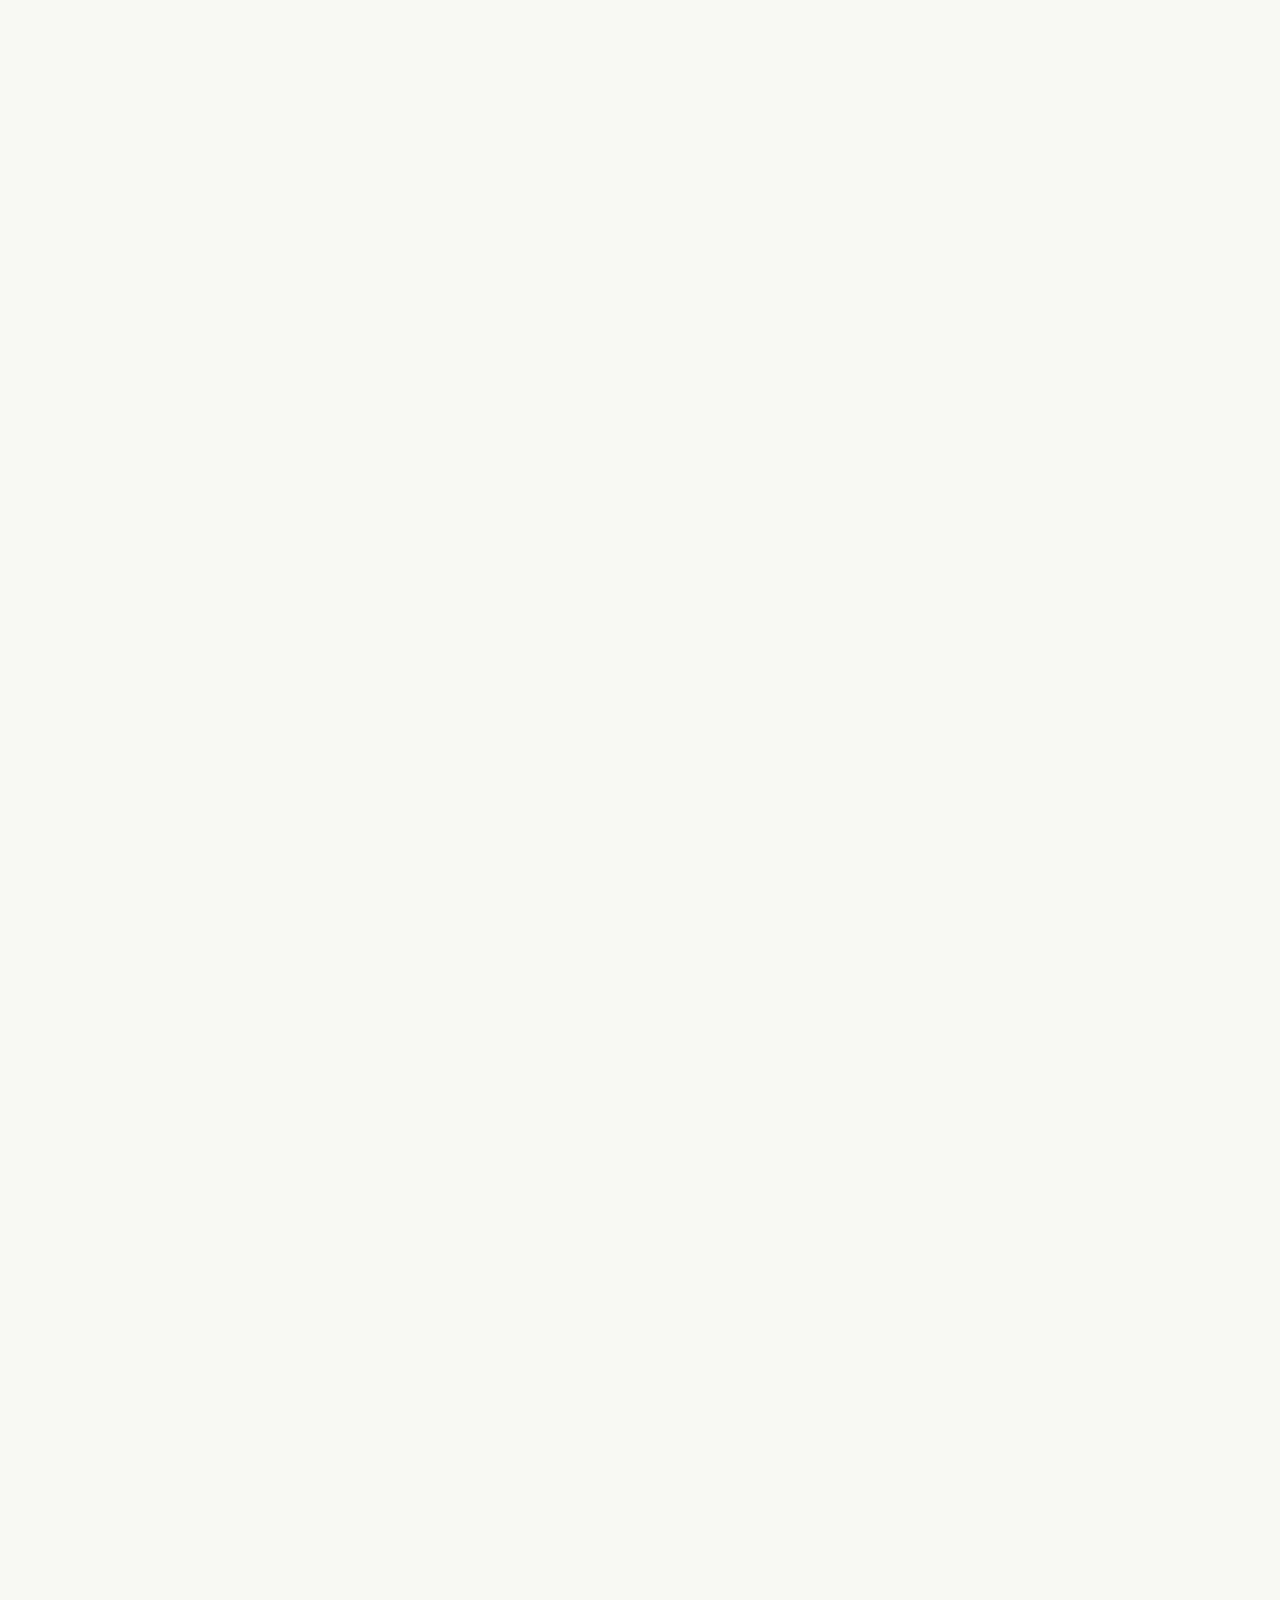
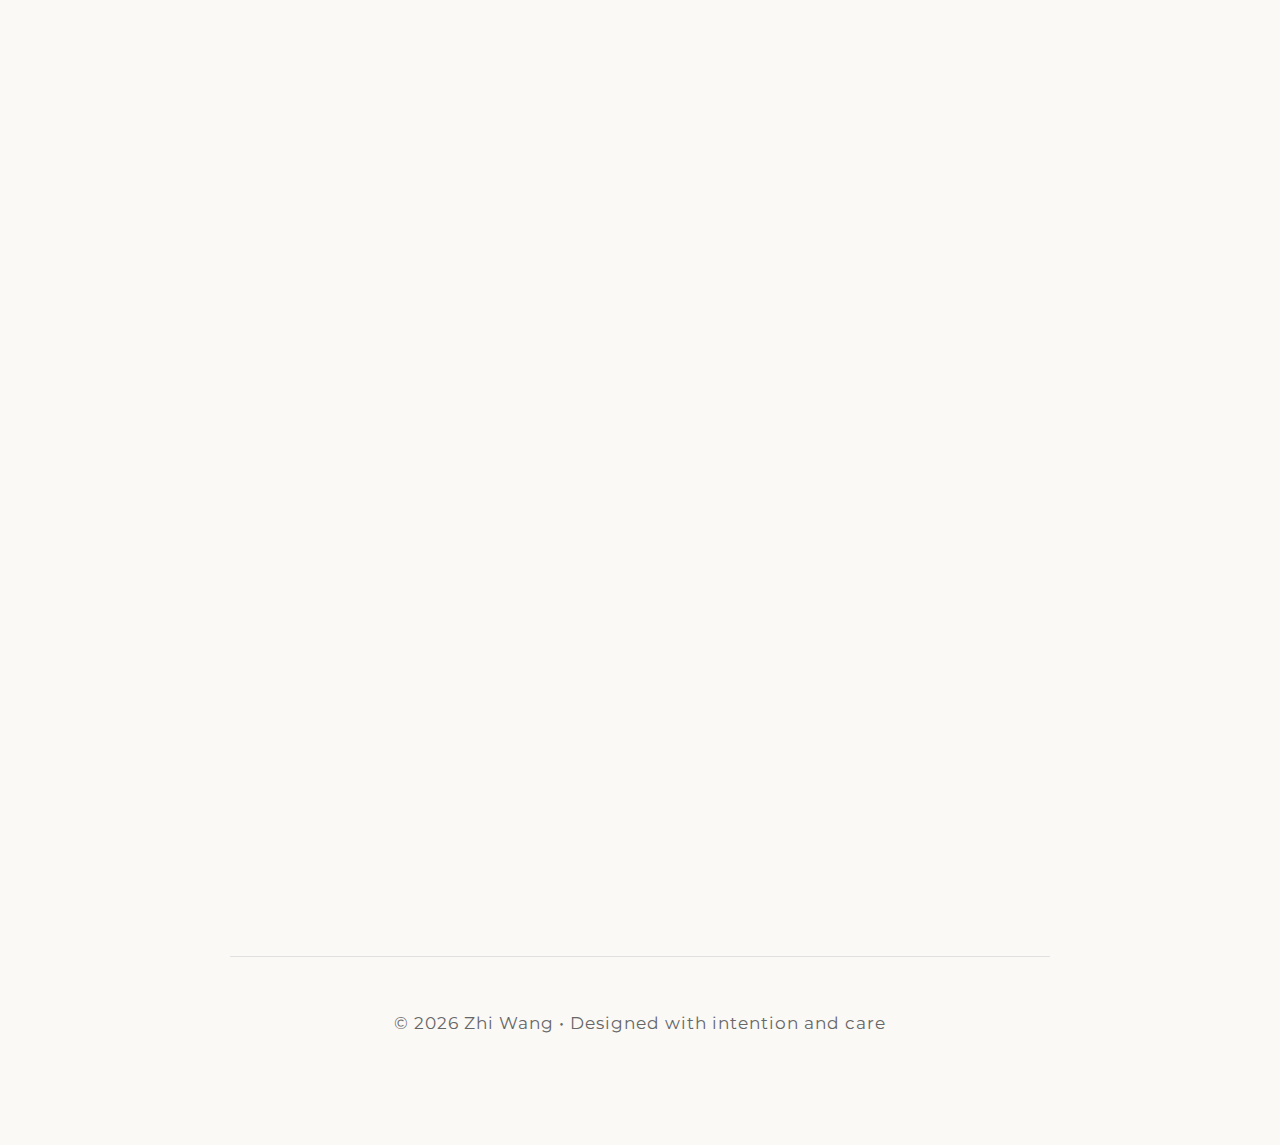
<file: publications.html>
<!DOCTYPE html>
<html lang="en">

<head>
    <meta charset="UTF-8">
    <meta name="viewport" content="width=device-width, initial-scale=1.0">
    <title>Publications • Zhi Wang</title>
    <link
        href="https://fonts.googleapis.com/css2?family=Cormorant+Garamond:wght@300;400;600&family=Montserrat:wght@300;400;600&display=swap"
        rel="stylesheet">
    <style>
        * {
            margin: 0;
            padding: 0;
            box-sizing: border-box;
        }

        :root {
            --cream: #faf9f6;
            --charcoal: #2c2c2c;
            --gold: #d4af37;
            --sage: #8a9a7b;
            --text-primary: #1a1a1a;
            --text-secondary: #666666;
        }

        body {
            font-family: 'Montserrat', sans-serif;
            background: var(--cream);
            color: var(--text-primary);
            line-height: 1.8;
        }

        .container {
            max-width: 900px;
            margin: 0 auto;
            padding: 80px 40px;
        }

        header {
            margin-bottom: 100px;
            opacity: 0;
            animation: fadeInUp 1.2s ease-out forwards;
        }

        @keyframes fadeInUp {
            from {
                opacity: 0;
                transform: translateY(30px);
            }

            to {
                opacity: 1;
                transform: translateY(0);
            }
        }

        h1 {
            font-family: 'Cormorant Garamond', serif;
            font-size: 5rem;
            font-weight: 300;
            color: var(--charcoal);
            margin-bottom: 20px;
            letter-spacing: -2px;
            position: relative;
            display: inline-block;
        }

        h1::after {
            content: '';
            position: absolute;
            bottom: -10px;
            left: 0;
            width: 0;
            height: 2px;
            background: linear-gradient(90deg, var(--gold), var(--sage));
            animation: expandLine 1.5s ease-out 0.5s forwards;
        }

        @keyframes expandLine {
            to {
                width: 100%;
            }
        }

        .tagline {
            font-size: 1.1rem;
            color: var(--text-secondary);
            font-weight: 300;
            letter-spacing: 3px;
            text-transform: uppercase;
            margin-top: 30px;
        }

        nav {
            margin: 60px 0 100px;
            border-top: 1px solid #e0e0e0;
            border-bottom: 1px solid #e0e0e0;
            padding: 30px 0;
            opacity: 0;
            animation: fadeIn 1s ease-out 0.8s forwards;
        }

        @keyframes fadeIn {
            to {
                opacity: 1;
            }
        }

        nav ul {
            list-style: none;
            display: flex;
            gap: 50px;
            justify-content: center;
            flex-wrap: wrap;
        }

        nav a {
            color: var(--text-primary);
            text-decoration: none;
            font-size: 0.9rem;
            letter-spacing: 2px;
            text-transform: uppercase;
            position: relative;
            transition: color 0.3s ease;
        }

        nav a::before {
            content: '';
            position: absolute;
            bottom: -5px;
            left: 50%;
            width: 0;
            height: 1px;
            background: var(--gold);
            transition: all 0.3s ease;
            transform: translateX(-50%);
        }

        nav a:hover {
            color: var(--gold);
        }

        nav a:hover::before {
            width: 100%;
        }

        section {
            margin-bottom: 120px;
            opacity: 0;
            animation: fadeInUp 1s ease-out forwards;
        }

        section:nth-child(1) {
            animation-delay: 1s;
        }

        h2 {
            font-family: 'Cormorant Garamond', serif;
            font-size: 3rem;
            font-weight: 400;
            color: var(--charcoal);
            margin-bottom: 40px;
            position: relative;
            padding-bottom: 20px;
        }

        h2::after {
            content: '';
            position: absolute;
            bottom: 0;
            left: 0;
            width: 80px;
            height: 1px;
            background: var(--gold);
        }

        p {
            font-size: 1.05rem;
            color: var(--text-secondary);
            margin-bottom: 25px;
            line-height: 2;
        }

        .intro {
            font-size: 1.3rem;
            color: var(--text-primary);
            font-weight: 300;
            line-height: 2.2;
            margin-bottom: 40px;
        }

        .papers-table {
            width: 100%;
            border-collapse: collapse;
            margin-top: 20px;
        }

        .papers-table th,
        .papers-table td {
            text-align: left;
            padding: 16px 10px;
            border-bottom: 1px solid #e0e0e0;
            vertical-align: top;
        }

        .papers-table th {
            font-size: 0.8rem;
            letter-spacing: 2px;
            text-transform: uppercase;
            color: var(--text-secondary);
        }

        .papers-table a {
            color: var(--text-primary);
            text-decoration: none;
            border-bottom: 1px solid var(--gold);
            padding-bottom: 2px;
        }

        .papers-table a:hover {
            color: var(--gold);
        }

        footer {
            margin-top: 150px;
            padding-top: 50px;
            border-top: 1px solid #e0e0e0;
            text-align: center;
            color: var(--text-secondary);
            font-size: 0.85rem;
            letter-spacing: 1px;
        }

        .accent-dot {
            display: inline-block;
            width: 6px;
            height: 6px;
            background: var(--gold);
            border-radius: 50%;
            margin: 0 10px;
            animation: pulse 2s ease-in-out infinite;
        }

        @keyframes pulse {

            0%,
            100% {
                opacity: 1;
                transform: scale(1);
            }

            50% {
                opacity: 0.5;
                transform: scale(0.8);
            }
        }

        @media (max-width: 768px) {
            h1 {
                font-size: 3rem;
            }

            h2 {
                font-size: 2rem;
            }

            .container {
                padding: 40px 20px;
            }

            nav ul {
                gap: 30px;
            }
        }
    </style>
</head>

<body>
    <div class="container">


        <nav>
            <ul>
                <li><a href="index.html">Home</a></li>
                <li><a href="bio.html">Bio</a></li>
                <li><a href="apps.html">Apps</a></li>
                <li><a href="blog.html">Blog</a></li>
                <li><a href="fun.html">Fun</a></li>
                <li><a href="publications.html">Publications</a></li>
                <li><a href="index.html#contact">Contact</a></li>
            </ul>
        </nav>

        <section id="papers">
            <h2>Publications</h2>
            <p class="intro">
                Publications and proceedings.
            </p>
            <table class="papers-table">
                <thead>
                    <tr>
                        <th>Title</th>
                        <th>Link</th>
                    </tr>
                </thead>
                <tbody>
                    <tr>
                        <td>Yang, J. J., <strong>Wang, Z.</strong>, Trucco, E. M., Buu, A., &amp; Lin, H.-C. (2022).
                            Chronic pain and delinquency partially explain the effect of the DRD4 gene polymorphism on
                            adult substance use. <em>The American Journal of Drug and Alcohol Abuse, 48</em>(2),
                            235–244.</td>
                        <td><a href="https://doi.org/10.1080/00952990.2021.1977311" target="_blank"
                                rel="noopener noreferrer">DOI</a></td>
                    </tr>
                    <tr>
                        <td>Lin, H.-C., <strong>Wang, Z.</strong>, Hu, Y.-H., Simon, K., &amp; Buu, A. (2022).
                            Characteristics of statewide prescription drug monitoring programs and potentially
                            inappropriate opioid prescribing to patients with non-cancer chronic pain: A machine
                            learning application. <em>Preventive Medicine, 161</em>, 107116.</td>
                        <td><a href="https://doi.org/10.1016/j.ypmed.2022.107116" target="_blank"
                                rel="noopener noreferrer">DOI</a></td>
                    </tr>
                    <tr>
                        <td><strong>Wang, Z.</strong>, Buu, A., Lohrmann, D. K., Shih, P. C., &amp; Lin, H.-C. (2021).
                            The role of family conflict in mediating impulsivity to early substance exposure among
                            preteens. <em>Addictive Behaviors, 115</em>, 106779.</td>
                        <td><a href="https://doi.org/10.1016/j.addbeh.2020.106779" target="_blank"
                                rel="noopener noreferrer">DOI</a></td>
                    </tr>
                    <tr>
                        <td><strong>Wang, Z.</strong>, Lohrmann, D. K., Buu, A., &amp; Lin, H.-C. (2021). Resilience as
                            a mediator between adverse childhood experiences and prescription opioid misuse among U.S.
                            adults. <em>Substance Use &amp; Misuse</em>.</td>
                        <td><a href="https://doi.org/10.1080/10826084.2021.1879148" target="_blank"
                                rel="noopener noreferrer">DOI</a></td>
                    </tr>
                    <tr>
                        <td>Chen, X., <strong>Wang, Z.</strong>, Bromfield, S. G., DeVries, A., Pryor, D., &amp; Willey,
                            V. (2021). Identification and comparison of patient characteristics for those hospitalized
                            with COVID-19 versus influenza using machine learning in a commercially insured US
                            population. <em>Pragmatic and Observational Research</em>, 9–13.</td>
                        <td><a href="https://www.dovepress.com/getfile.php?fileID=70328" target="_blank"
                                rel="noopener noreferrer">PDF</a></td>
                    </tr>
                    <tr>
                        <td>Salganik, M. J., Lundberg, I., Kindel, A. T., Ahearn, C. E., Al-Ghoneim, K., Almaatouq, A.,
                            &amp; others. (2021). “Measuring the predictability of life outcomes with a scientific mass
                            collaboration": Correction. <em>Proceedings of the National Academy of Sciences</em>.</td>
                        <td><a href="https://doi.org/10.1073/pnas.2118703118" target="_blank"
                                rel="noopener noreferrer">DOI</a></td>
                    </tr>
                    <tr>
                        <td>Salganik, M. J., Lundberg, I., Kindel, A. T., Ahearn, C. E., Al-Ghoneim, K., Almaatouq, A.,
                            &amp; others. (2021). Erratum: Measuring the predictability of life outcomes with a
                            scientific mass collaboration. <em>Proceedings of the National Academy of Sciences,
                                118</em>(50), e2118703118.</td>
                        <td><a href="https://doi.org/10.1073/pnas.2118703118" target="_blank"
                                rel="noopener noreferrer">DOI</a></td>
                    </tr>
                    <tr>
                        <td>Salganik, M. J., Lundberg, I., Kindel, A. T., Ahearn, C. E., Al-Ghoneim, K., Almaatouq, A.,
                            &amp; others. (2021). Measuring the predictability of life outcomes with a scientific mass
                            collaboration (vol 117, pg 8398, 2020). <em>Proceedings of the National Academy of Sciences,
                                118</em>(50), 2118703118.</td>
                        <td><a href="https://doi.org/10.1073/pnas.2118703118" target="_blank"
                                rel="noopener noreferrer">DOI</a></td>
                    </tr>
                    <tr>
                        <td>Salganik, M. J., Lundberg, I., Kindel, A. T., Ahearn, C. E., Al-Ghoneim, K., Almaatouq, A.,
                            &amp; others. (2020). Measuring the predictability of life outcomes with a scientific mass
                            collaboration. <em>Proceedings of the National Academy of Sciences, 117</em>(15), 8398–8403.
                        </td>
                        <td><a href="https://ora.ox.ac.uk/objects/uuid%3A898539e8-61d8-4538-be68-bd0077e219e2/files/r2v23vv19j"
                                target="_blank" rel="noopener noreferrer">PDF</a></td>
                    </tr>
                    <tr>
                        <td><strong>Wang, Z.</strong>, &amp; Lin, H.-C. (2020). Having a consistent HIV health care
                            provider and HIV-related clinical outcomes. <em>American Journal of Managed Care,
                                26</em>(7), 288–294.</td>
                        <td><a href="https://cdn.sanity.io/files/0vv8moc6/ajmc/001f735b87a758cb89abb8daa8bddb50240d3e71.pdf/AJMC_07_2020_Wang%2520final.pdf"
                                target="_blank" rel="noopener noreferrer">PDF</a></td>
                    </tr>
                    <tr>
                        <td>Lin, H.-C., <strong>Wang, Z.</strong>, Simoni-Wastila, L., Boyd, C., &amp; Buu, A. (2019).
                            Interstate data sharing of prescription drug monitoring programs and associated opioid
                            prescriptions among patients with non-cancer chronic pain. <em>Preventive Medicine,
                                118</em>, 59–65.</td>
                        <td><a href="https://doi.org/10.1016/j.ypmed.2018.10.011" target="_blank"
                                rel="noopener noreferrer">DOI</a></td>
                    </tr>
                    <tr>
                        <td>Lin, H.-C., <strong>Wang, Z.</strong>, Boyd, C., Simoni-Wastila, L., &amp; Buu, A. (2018).
                            Associations between statewide prescription drug monitoring program (PDMP) requirement and
                            physician patterns of prescribing opioid analgesics for patients with non-cancer chronic
                            pain. <em>Addictive Behaviors, 76</em>, 348–354.</td>
                        <td><a href="https://doi.org/10.1016/j.addbeh.2017.08.032" target="_blank"
                                rel="noopener noreferrer">DOI</a></td>
                    </tr>
                    <tr>
                        <td>Lin, H.-C., <strong>Wang, Z.</strong>, Simoni-Wastila, L., Boyd, C., &amp; Buu, A. (2018).
                            Interstate Data Sharing of Prescription Drug Monitoring Programs and Associated Physician
                            Prescribing of Opioid Analgesics for Patients with Non-Cancer Chronic Pain. In <em>APHA's
                                2018 Annual Meeting &amp; Expo</em> (Nov. 10–14).</td>
                        <td></td>
                    </tr>
                    <tr>
                        <td>Lee, Y.-H., <strong>Wang, Z.</strong>, Chiang, T. C., &amp; Liu, C.-T. (2017). Beverage
                            intake, smoking behavior, and alcohol consumption in contemporary China—a cross-sectional
                            analysis from the 2011 China Health and Nutrition Survey. <em>International Journal of
                                Environmental Research and Public Health, 14</em>(5), 493.</td>
                        <td><a href="https://www.mdpi.com/1660-4601/14/5/493/pdf?version=1524648203" target="_blank"
                                rel="noopener noreferrer">PDF</a></td>
                    </tr>
                </tbody>
            </table>
        </section>

        <footer>
            <p>© 2026 Zhi Wang • Designed with intention and care</p>
        </footer>
    </div>
</body>

</html>
</file>
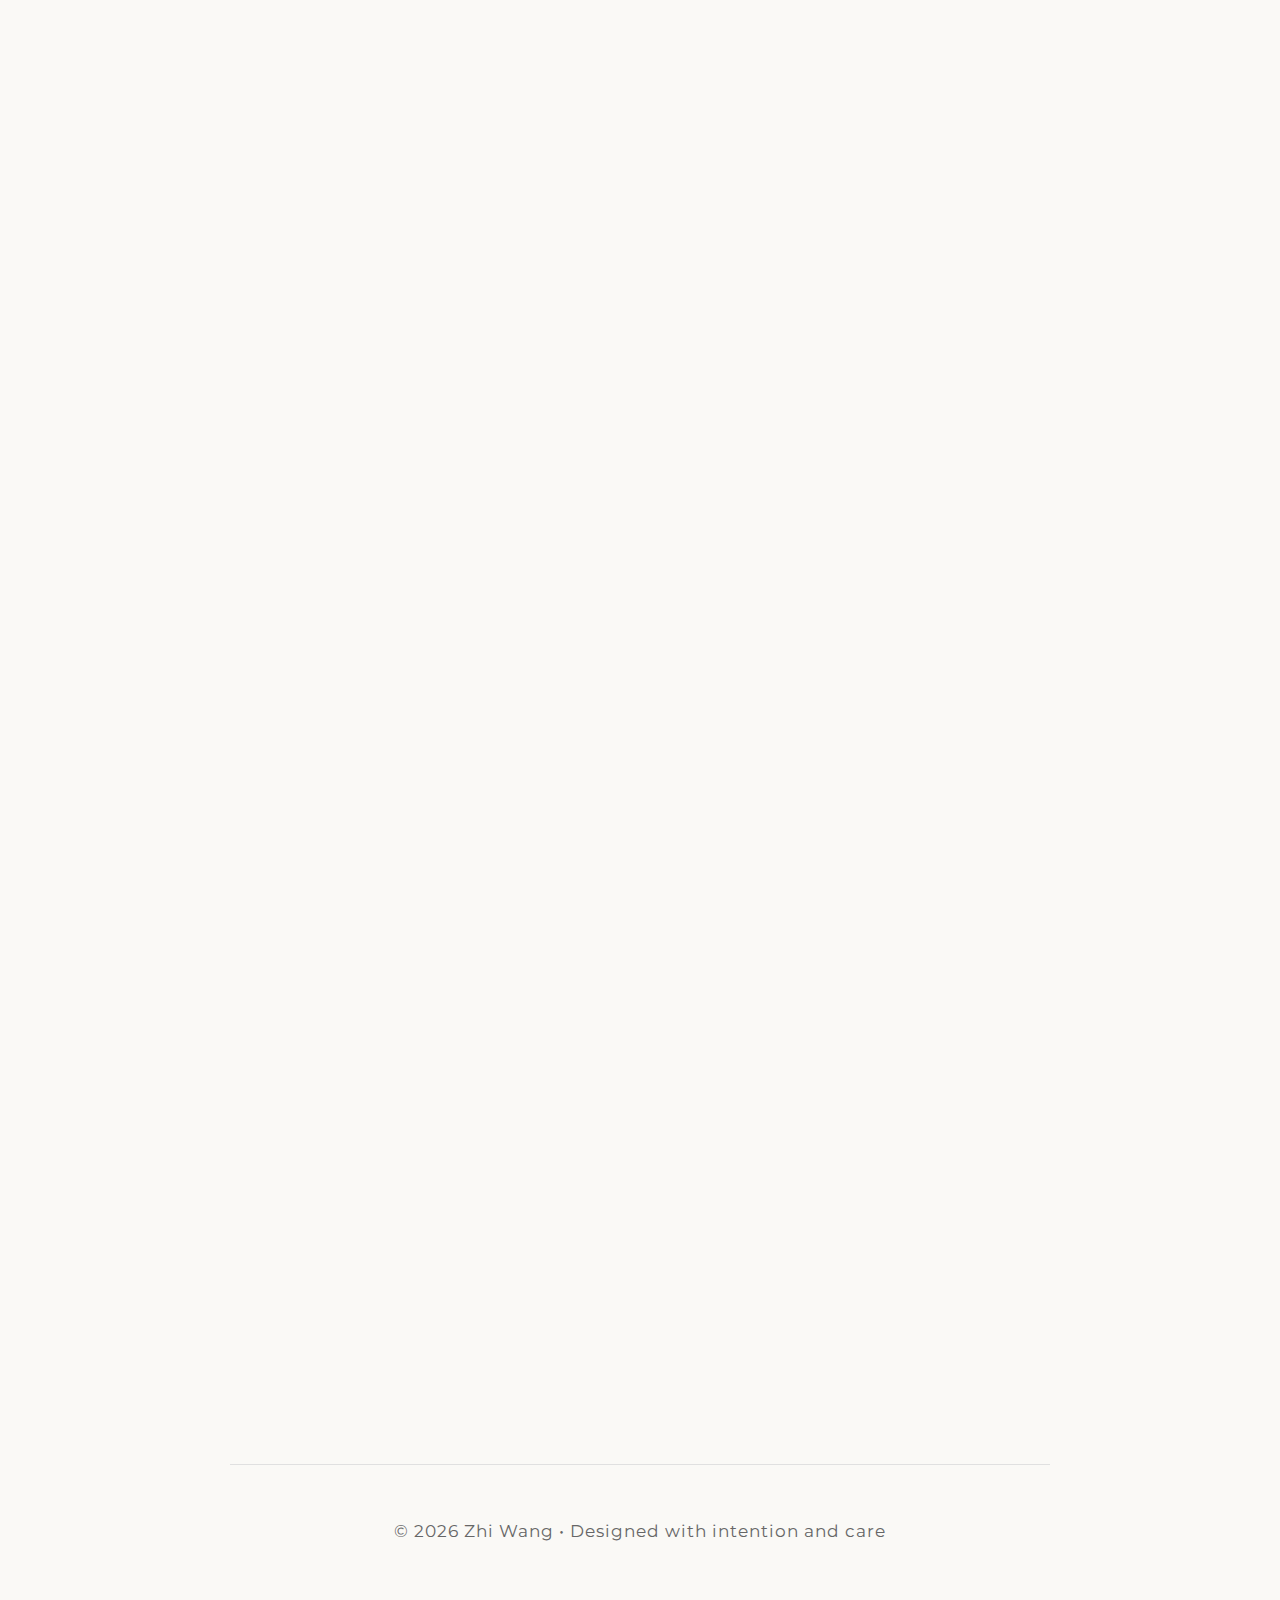
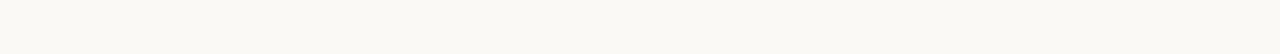
<file: apps/bio.html>
<!DOCTYPE html>
<html lang="en">
<head>
    <meta charset="UTF-8">
    <meta name="viewport" content="width=device-width, initial-scale=1.0">
    <title>Redirecting to Bio</title>
    <meta http-equiv="refresh" content="0; url=../bio.html">
    <link rel="canonical" href="../bio.html">
    <script>
        window.location.replace('../bio.html');
    </script>
</head>
<body>
    <p>Redirecting to <a href="../bio.html">../bio.html</a>...</p>
</body>
</html>
</file>
<file: styles.css>
/* ============================================
   Zhi Wang – Personal Website Shared Styles
   ============================================ */

* {
    margin: 0;
    padding: 0;
    box-sizing: border-box;
}

:root {
    --cream: #faf9f6;
    --charcoal: #2c2c2c;
    --gold: #d4af37;
    --sage: #8a9a7b;
    --text-primary: #1a1a1a;
    --text-secondary: #666666;
}

body {
    font-family: 'Montserrat', sans-serif;
    background: var(--cream);
    color: var(--text-primary);
    line-height: 1.8;
}

.container {
    max-width: 900px;
    margin: 0 auto;
    padding: 80px 40px;
}

/* ---- Header ---- */
header {
    margin-bottom: 100px;
    opacity: 0;
    animation: fadeInUp 1.2s ease-out forwards;
}

@keyframes fadeInUp {
    from {
        opacity: 0;
        transform: translateY(30px);
    }
    to {
        opacity: 1;
        transform: translateY(0);
    }
}

h1 {
    font-family: 'Cormorant Garamond', serif;
    font-size: 5rem;
    font-weight: 300;
    color: var(--charcoal);
    margin-bottom: 20px;
    letter-spacing: -2px;
    position: relative;
    display: inline-block;
}

h1::after {
    content: '';
    position: absolute;
    bottom: -10px;
    left: 0;
    width: 0;
    height: 2px;
    background: linear-gradient(90deg, var(--gold), var(--sage));
    animation: expandLine 1.5s ease-out 0.5s forwards;
}

@keyframes expandLine {
    to {
        width: 100%;
    }
}

.tagline {
    font-size: 1.1rem;
    color: var(--text-secondary);
    font-weight: 300;
    letter-spacing: 3px;
    text-transform: uppercase;
    margin-top: 30px;
}

/* ---- Navigation ---- */
nav {
    margin: 60px 0 100px;
    border-top: 1px solid #e0e0e0;
    border-bottom: 1px solid #e0e0e0;
    padding: 30px 0;
    opacity: 0;
    animation: fadeIn 1s ease-out 0.8s forwards;
}

@keyframes fadeIn {
    to {
        opacity: 1;
    }
}

nav ul {
    list-style: none;
    display: flex;
    gap: 50px;
    justify-content: center;
    flex-wrap: wrap;
}

nav a {
    color: var(--text-primary);
    text-decoration: none;
    font-size: 0.9rem;
    letter-spacing: 2px;
    text-transform: uppercase;
    position: relative;
    transition: color 0.3s ease;
}

nav a::before {
    content: '';
    position: absolute;
    bottom: -5px;
    left: 50%;
    width: 0;
    height: 1px;
    background: var(--gold);
    transition: all 0.3s ease;
    transform: translateX(-50%);
}

nav a:hover {
    color: var(--gold);
}

nav a:hover::before {
    width: 100%;
}

/* Active nav link */
nav a.active {
    color: var(--gold);
}

nav a.active::before {
    width: 100%;
}

/* ---- Sections ---- */
section {
    margin-bottom: 120px;
    opacity: 0;
    animation: fadeInUp 1s ease-out forwards;
}

section:nth-child(1) {
    animation-delay: 1s;
}

h2 {
    font-family: 'Cormorant Garamond', serif;
    font-size: 3rem;
    font-weight: 400;
    color: var(--charcoal);
    margin-bottom: 40px;
    position: relative;
    padding-bottom: 20px;
}

h2::after {
    content: '';
    position: absolute;
    bottom: 0;
    left: 0;
    width: 80px;
    height: 1px;
    background: var(--gold);
}

p {
    font-size: 1.05rem;
    color: var(--text-secondary);
    margin-bottom: 25px;
    line-height: 2;
}

.intro {
    font-size: 1.3rem;
    color: var(--text-primary);
    font-weight: 300;
    line-height: 2.2;
    margin-bottom: 40px;
}

/* ---- Contact Links (index.html) ---- */
.contact-links {
    display: flex;
    gap: 30px;
    margin-top: 60px;
    flex-wrap: wrap;
}

.contact-links a {
    color: var(--text-primary);
    text-decoration: none;
    font-size: 0.9rem;
    letter-spacing: 2px;
    text-transform: uppercase;
    padding: 15px 35px;
    border: 1px solid var(--charcoal);
    transition: all 0.3s ease;
    position: relative;
    overflow: hidden;
}

.contact-links a::before {
    content: '';
    position: absolute;
    top: 0;
    left: -100%;
    width: 100%;
    height: 100%;
    background: var(--gold);
    transition: left 0.3s ease;
    z-index: -1;
}

.contact-links a:hover::before {
    left: 0;
}

.contact-links a:hover {
    color: white;
    border-color: var(--gold);
}

/* ---- Publications Table ---- */
.papers-table {
    width: 100%;
    border-collapse: collapse;
    margin-top: 20px;
}

.papers-table th,
.papers-table td {
    text-align: left;
    padding: 16px 10px;
    border-bottom: 1px solid #e0e0e0;
    vertical-align: top;
}

.papers-table th {
    font-size: 0.8rem;
    letter-spacing: 2px;
    text-transform: uppercase;
    color: var(--text-secondary);
}

.papers-table a {
    color: var(--text-primary);
    text-decoration: none;
    border-bottom: 1px solid var(--gold);
    padding-bottom: 2px;
}

.papers-table a:hover {
    color: var(--gold);
}

/* ---- Footer ---- */
footer {
    margin-top: 150px;
    padding-top: 50px;
    border-top: 1px solid #e0e0e0;
    text-align: center;
    color: var(--text-secondary);
    font-size: 0.85rem;
    letter-spacing: 1px;
}

/* ---- Accent Dot ---- */
.accent-dot {
    display: inline-block;
    width: 6px;
    height: 6px;
    background: var(--gold);
    border-radius: 50%;
    margin: 0 10px;
    animation: pulse 2s ease-in-out infinite;
}

@keyframes pulse {
    0%,
    100% {
        opacity: 1;
        transform: scale(1);
    }
    50% {
        opacity: 0.5;
        transform: scale(0.8);
    }
}

/* ---- Responsive ---- */
@media (max-width: 768px) {
    h1 {
        font-size: 3rem;
    }

    h2 {
        font-size: 2rem;
    }

    .container {
        padding: 40px 20px;
    }

    nav ul {
        gap: 30px;
    }

    .bio-layout {
        flex-direction: column;
        align-items: center;
    }

    .bio-photo {
        order: -1;
        margin-bottom: 30px;
    }
}
</file>
